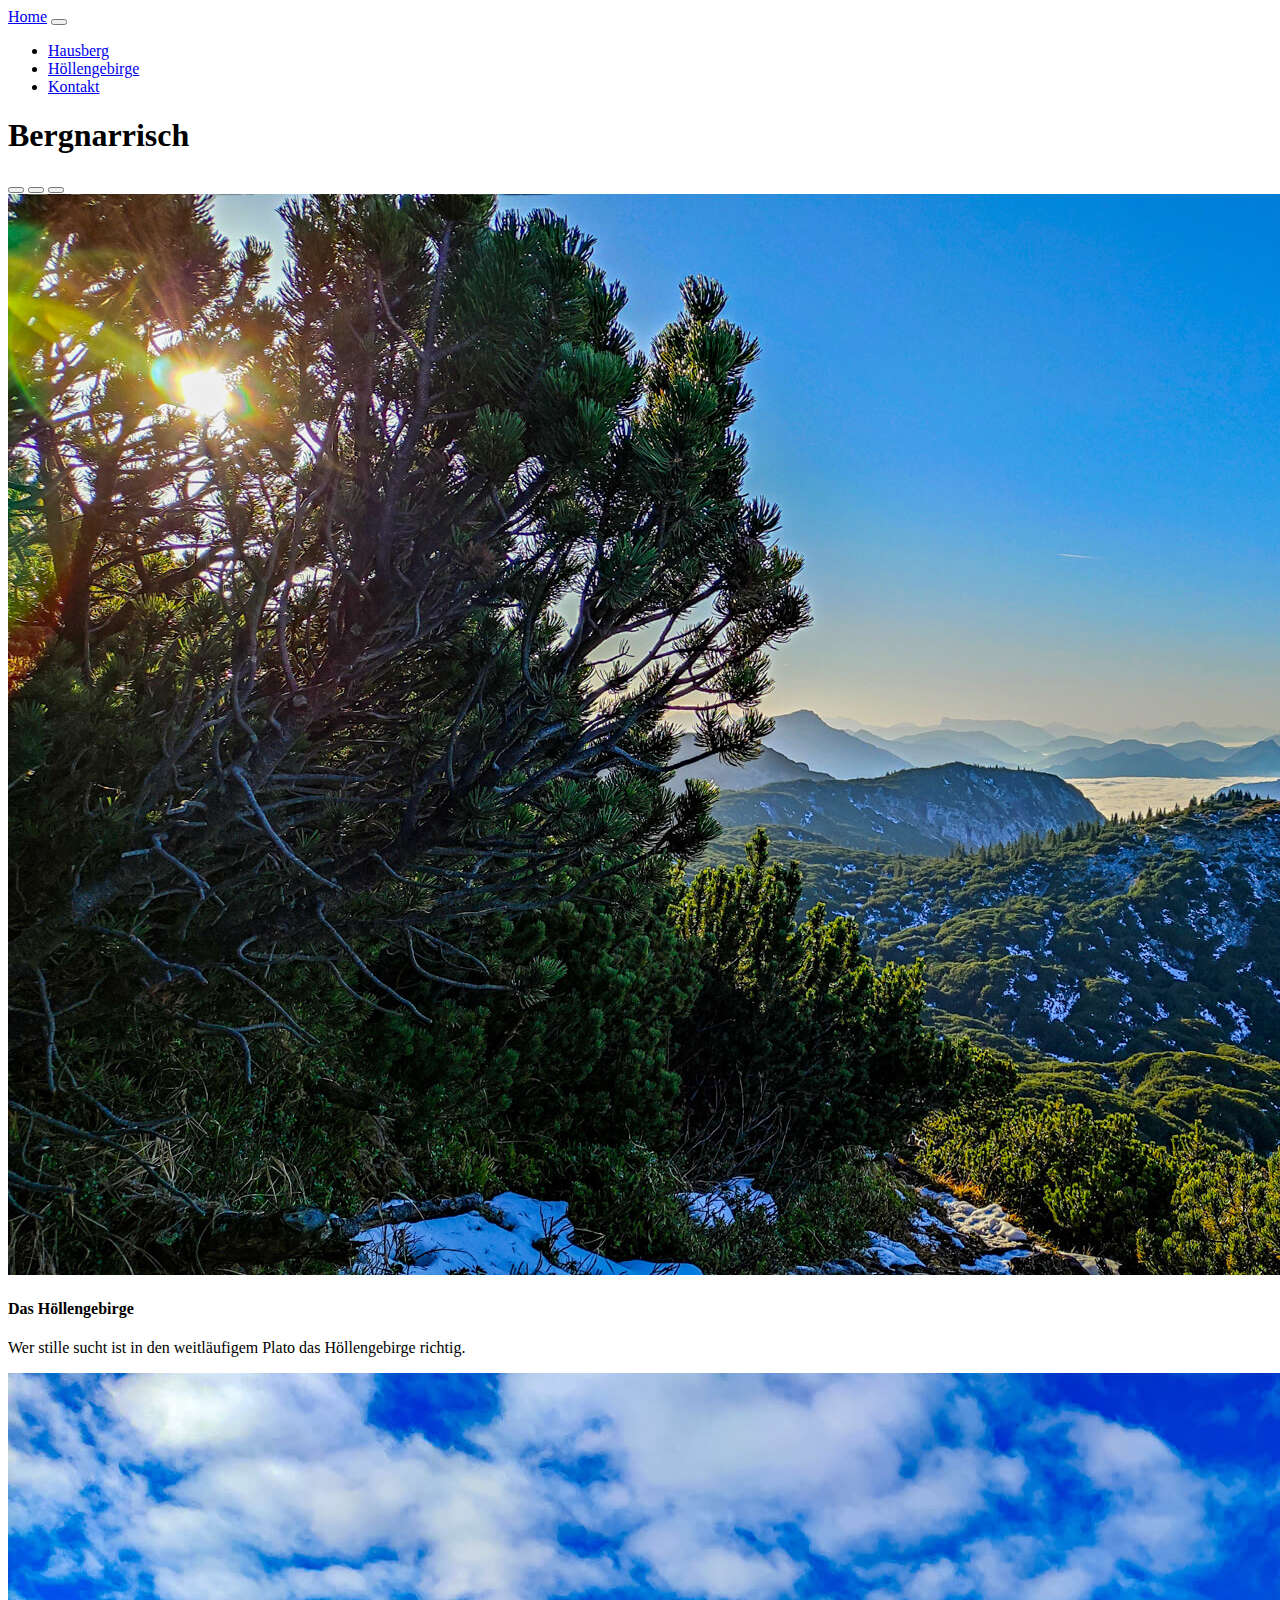
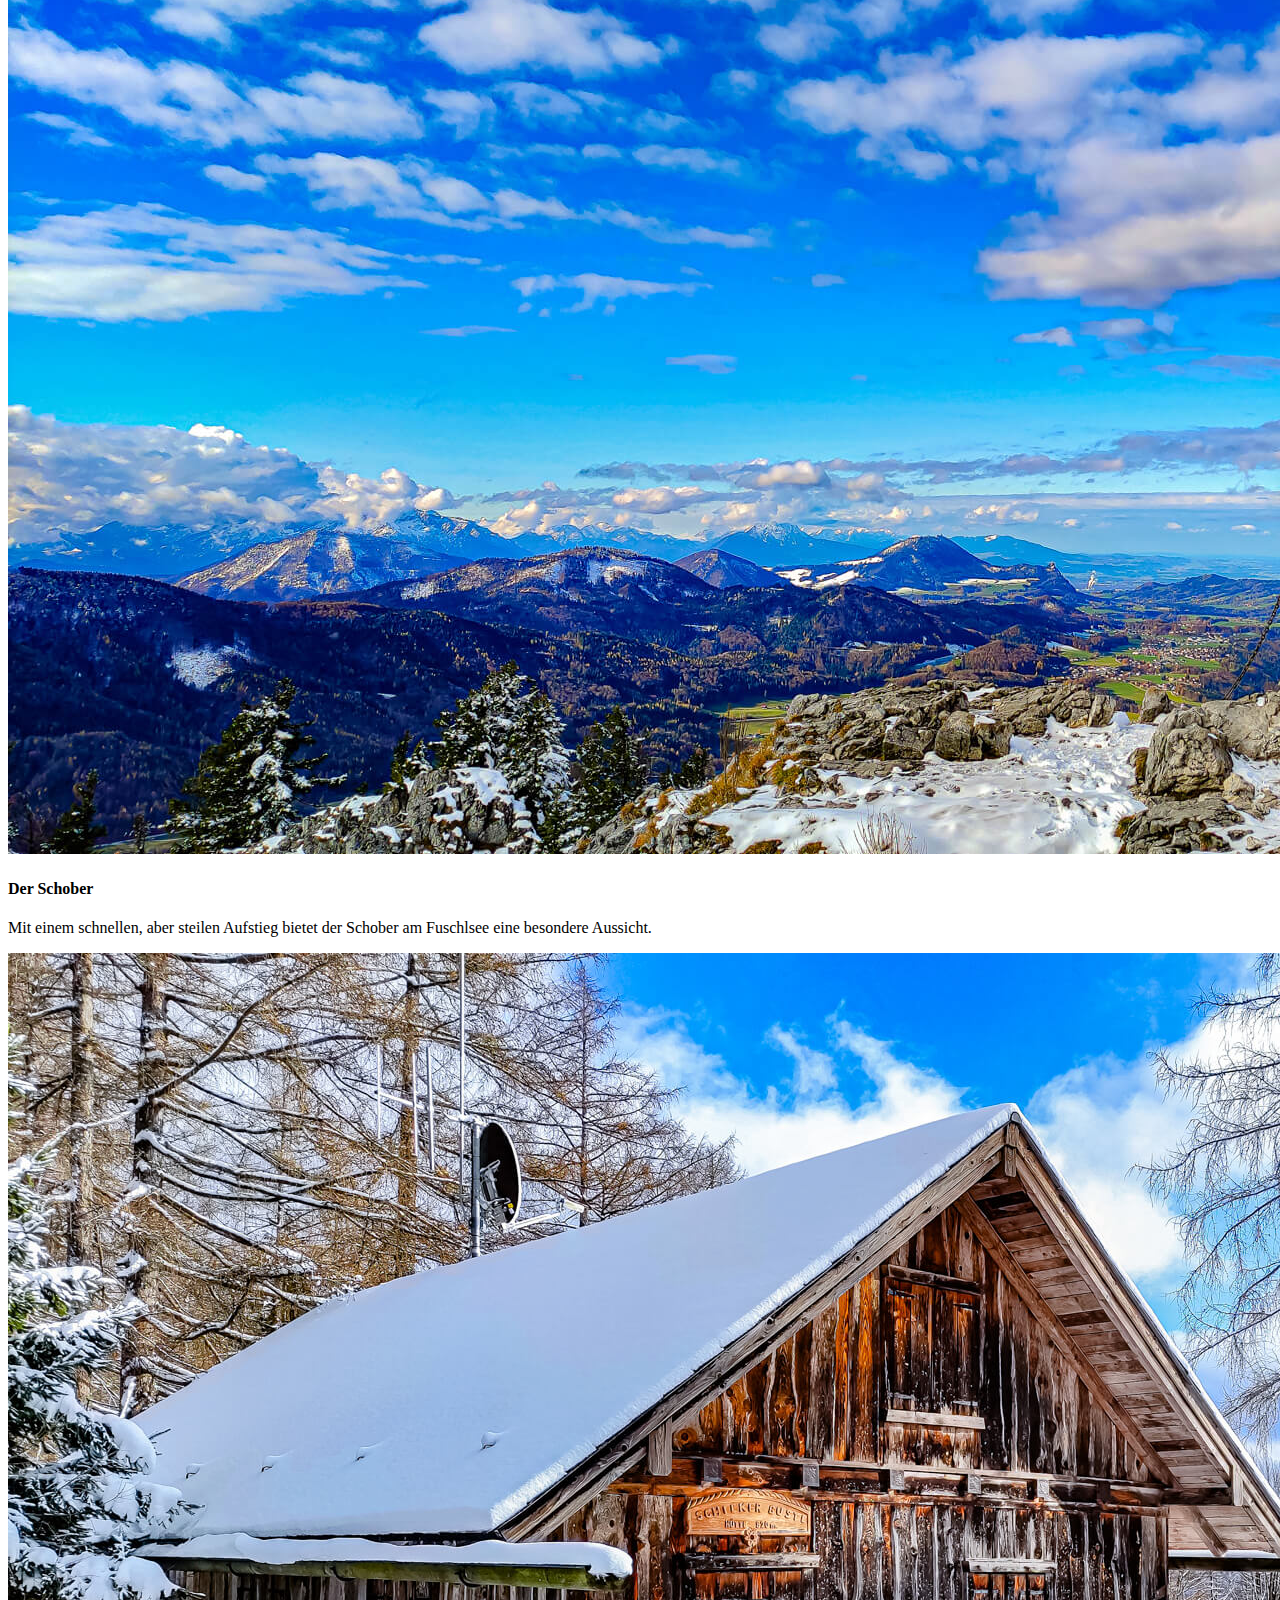
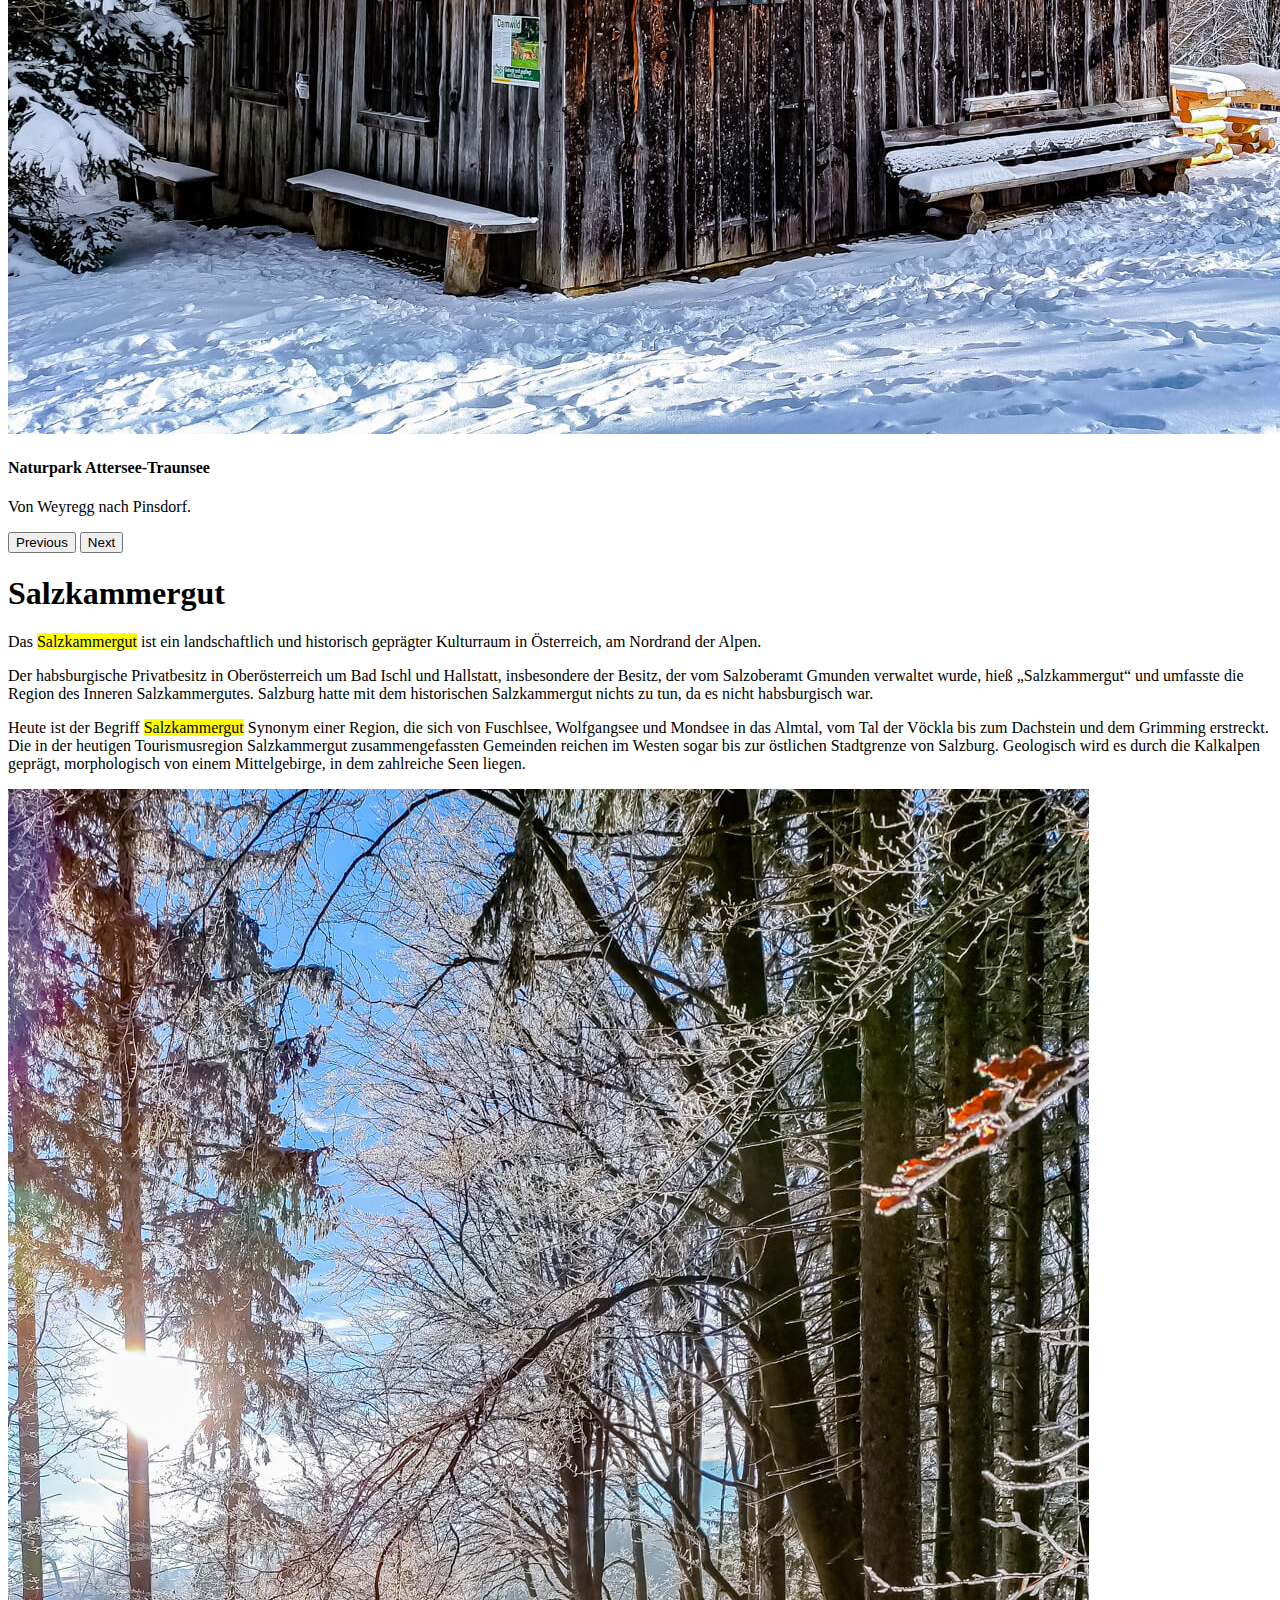
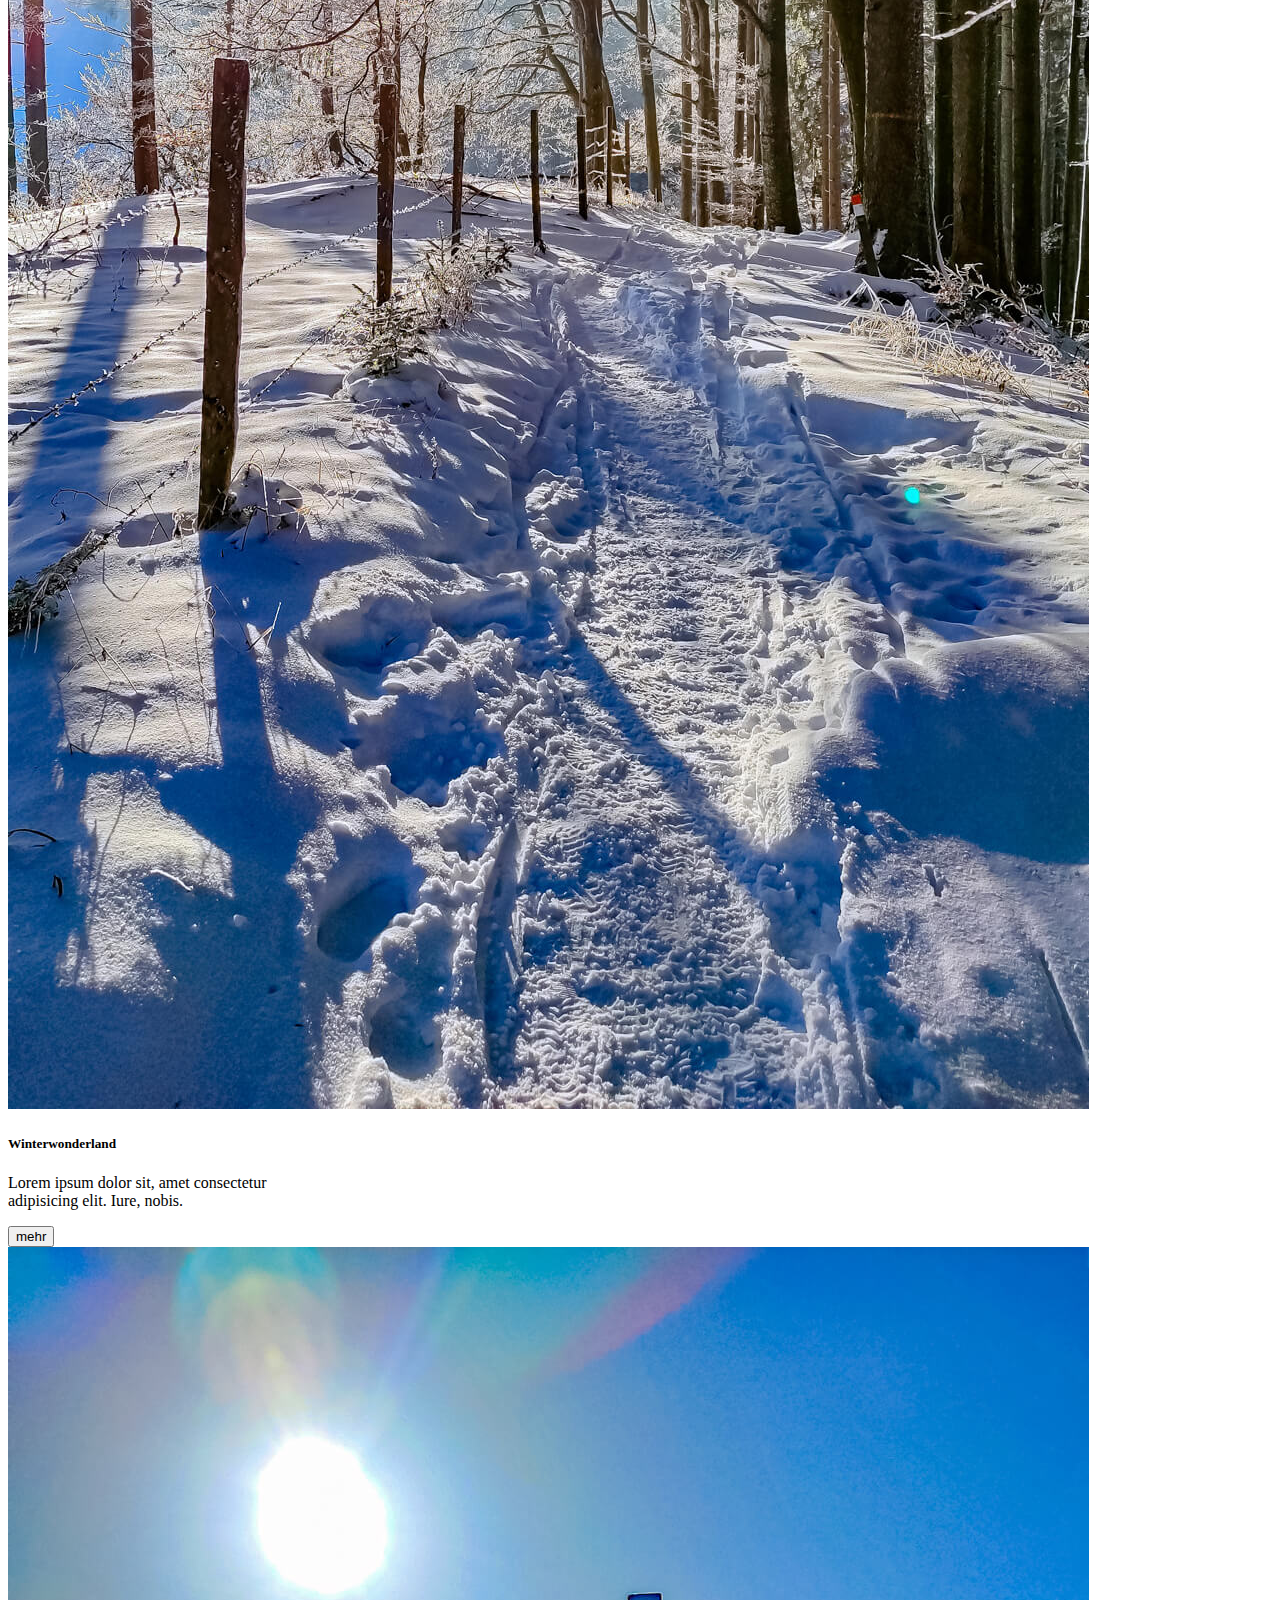
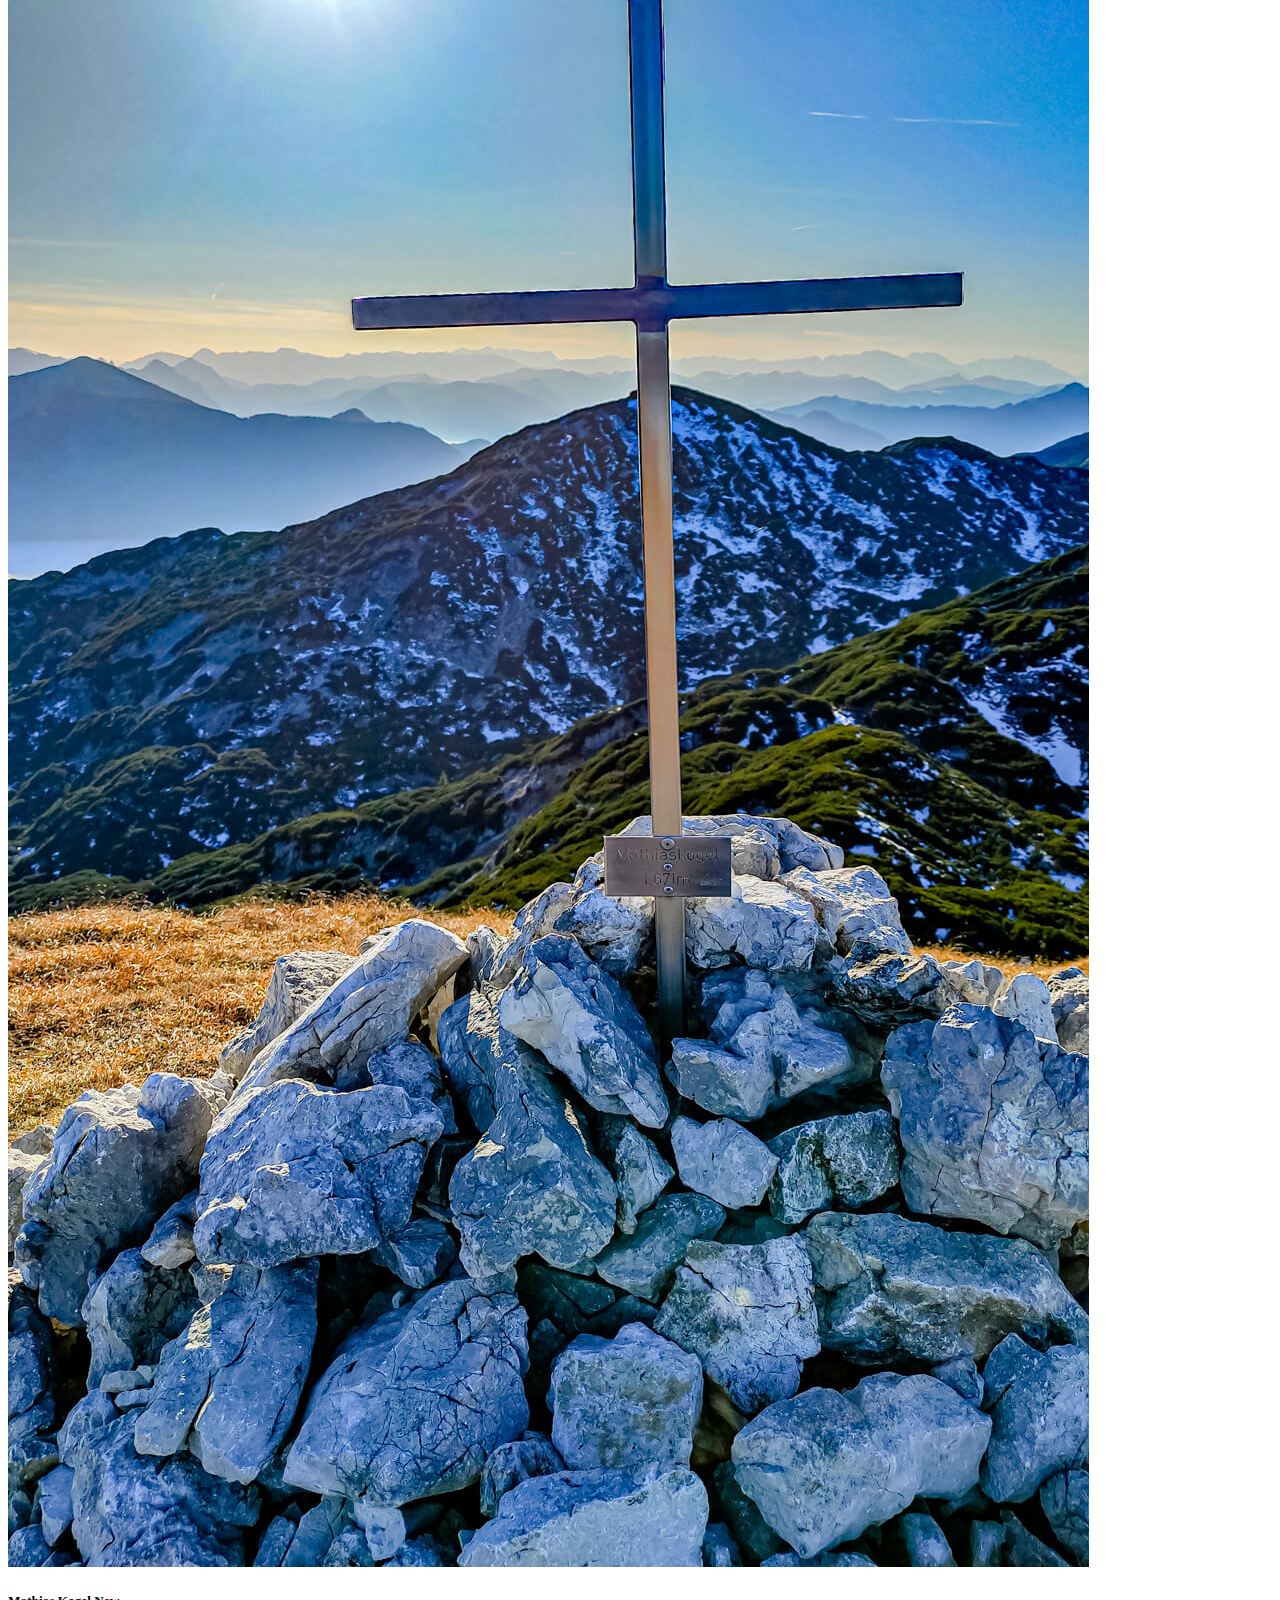
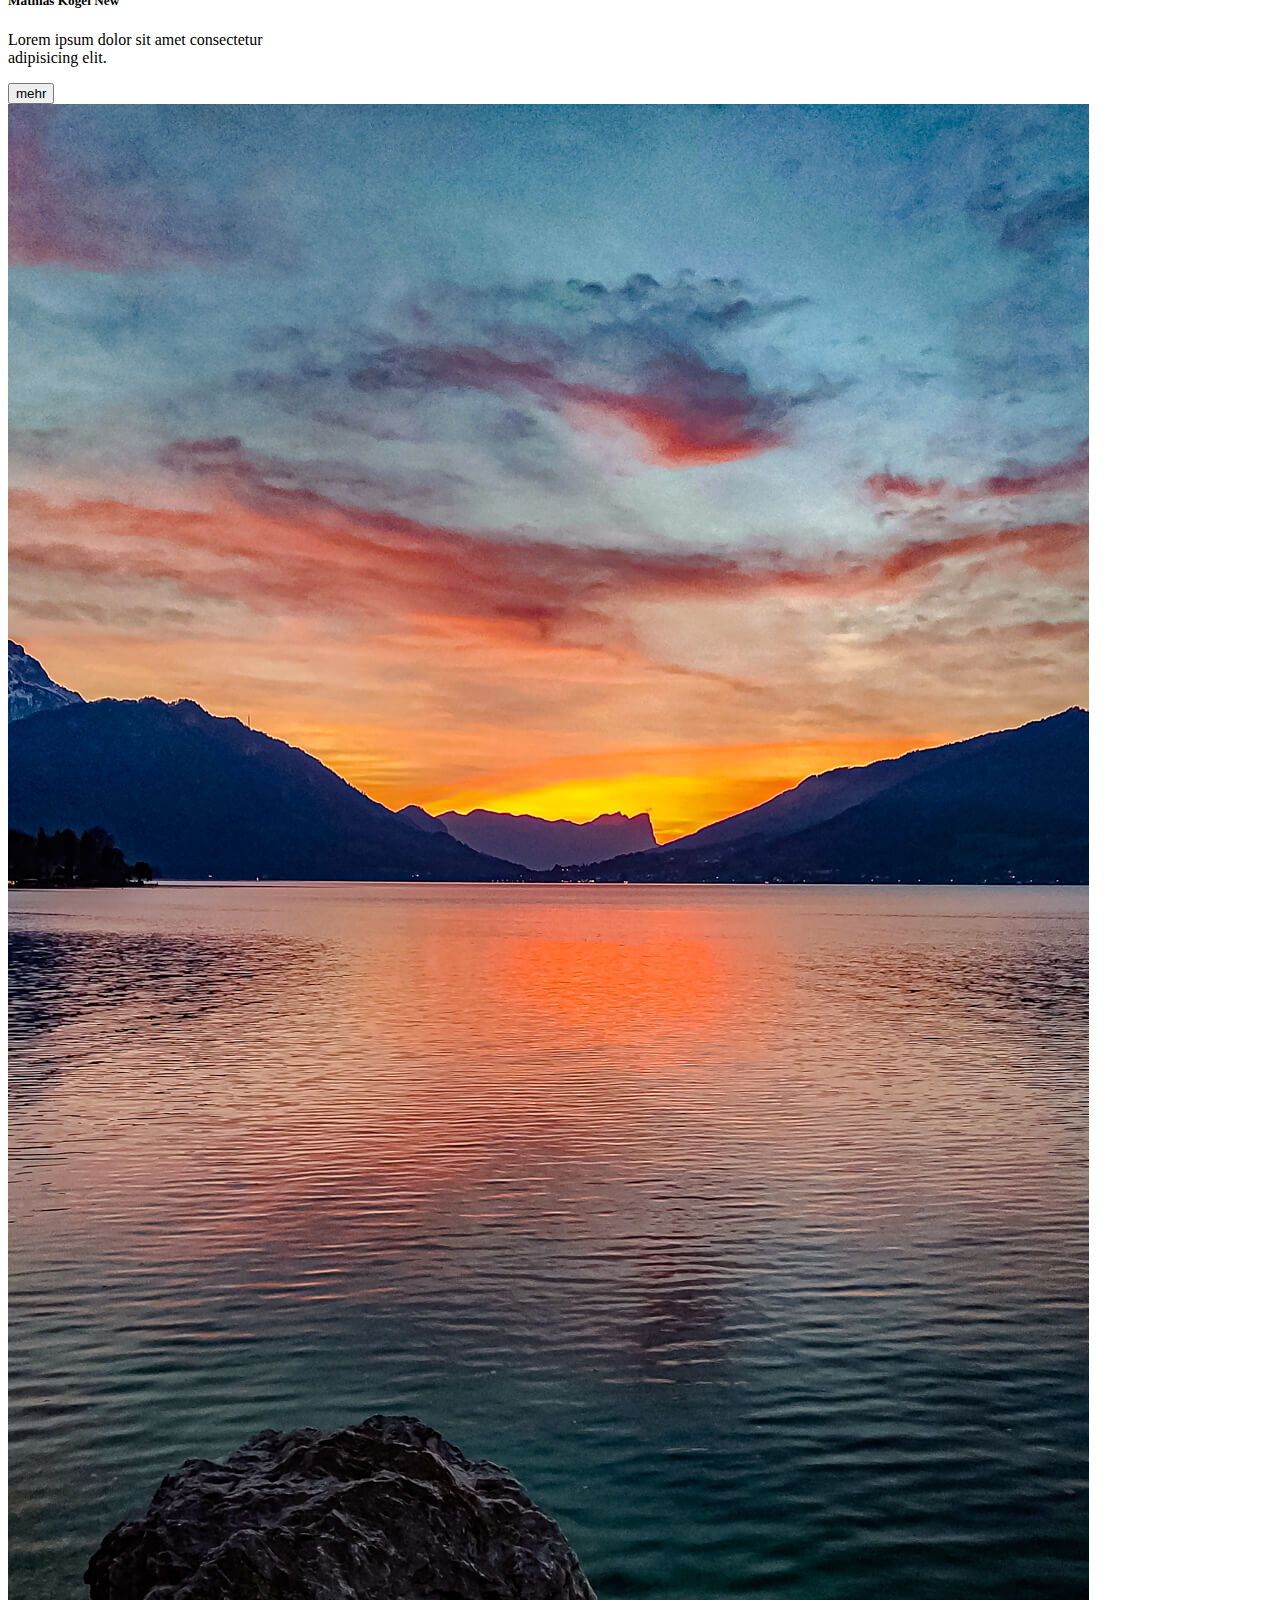
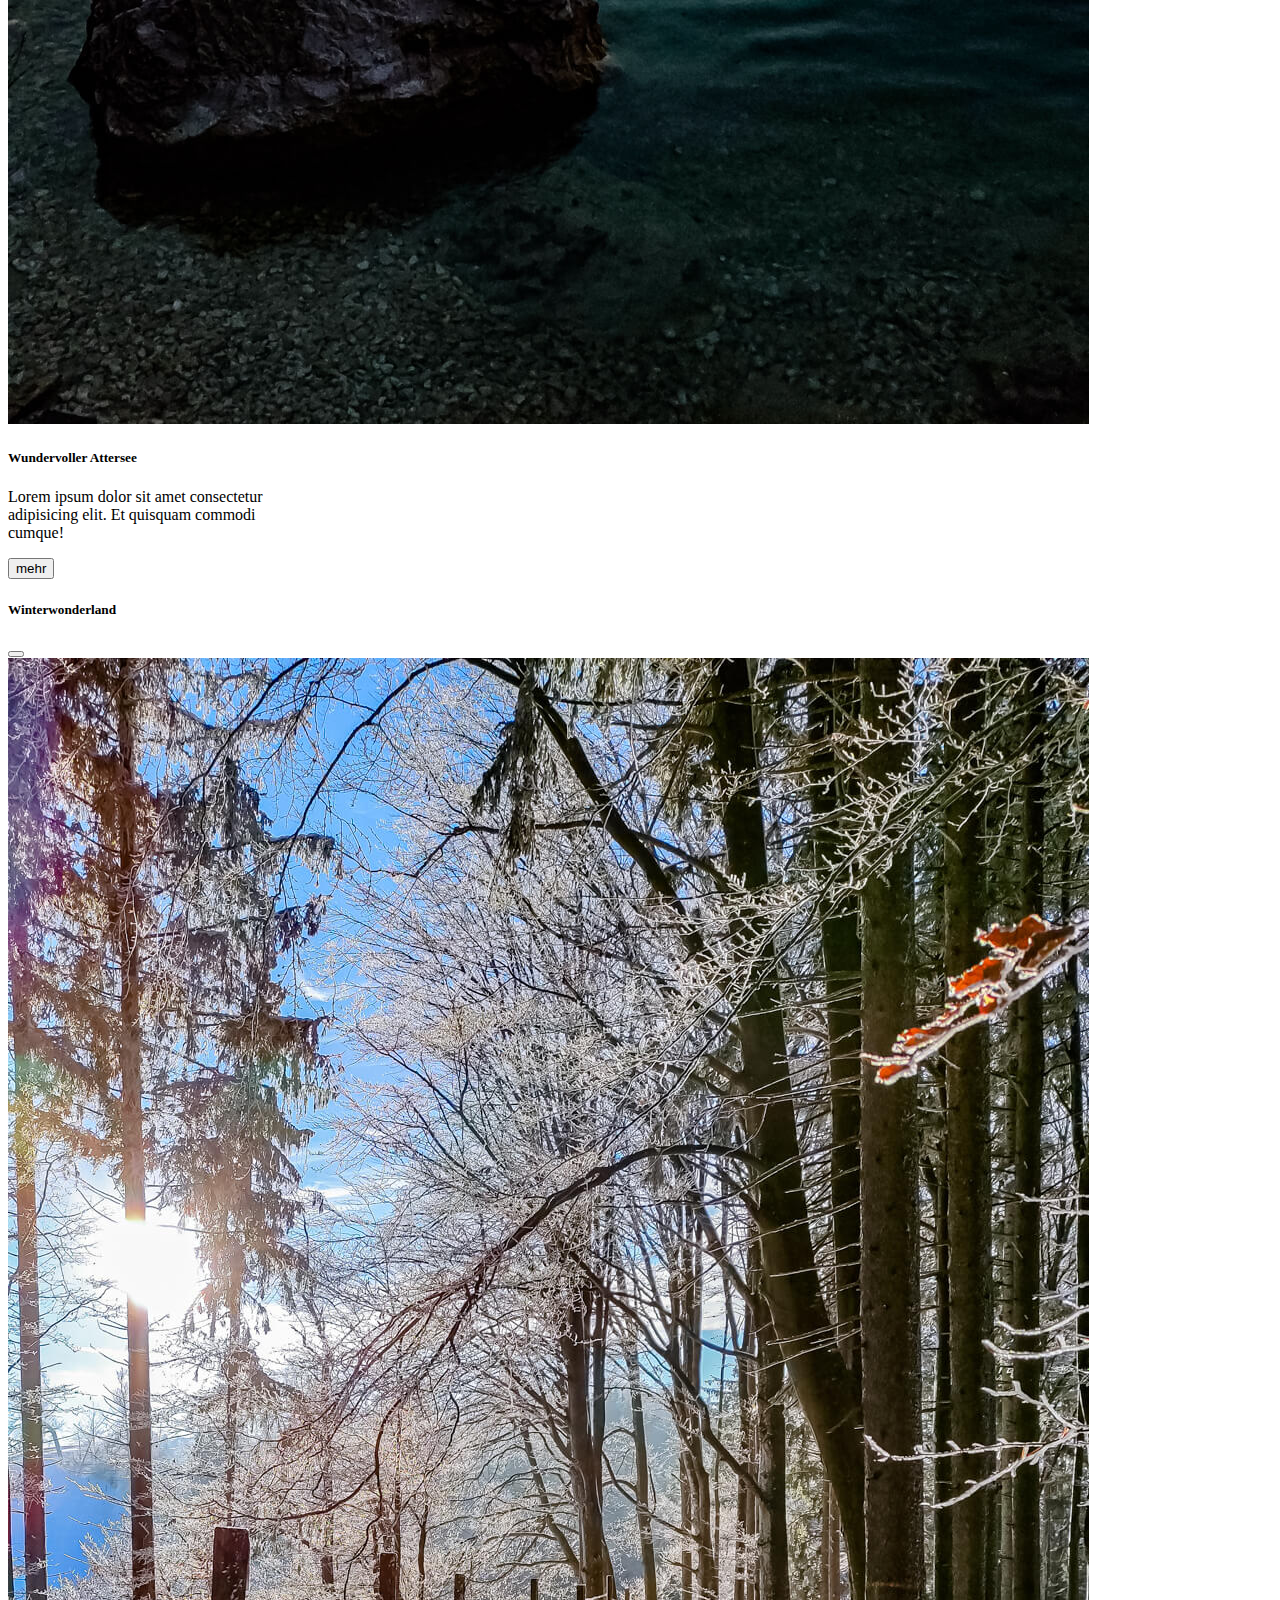
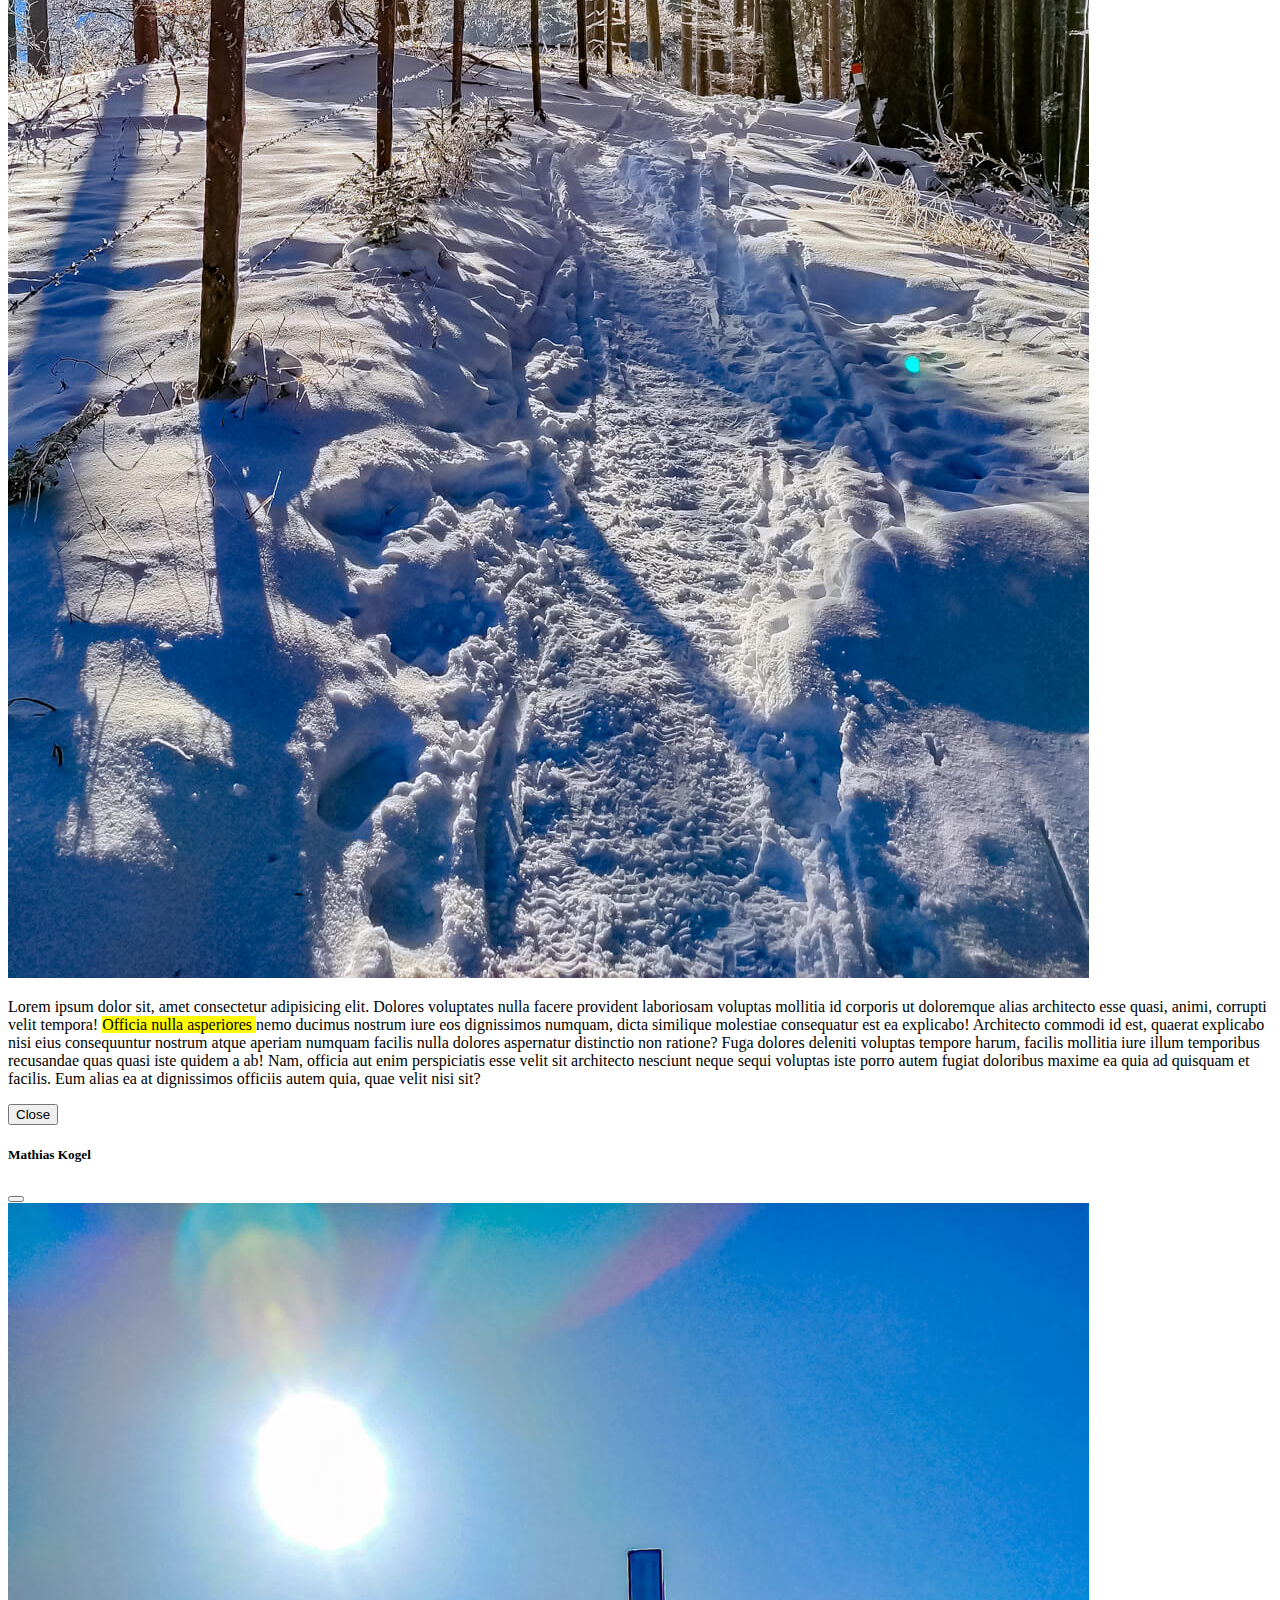
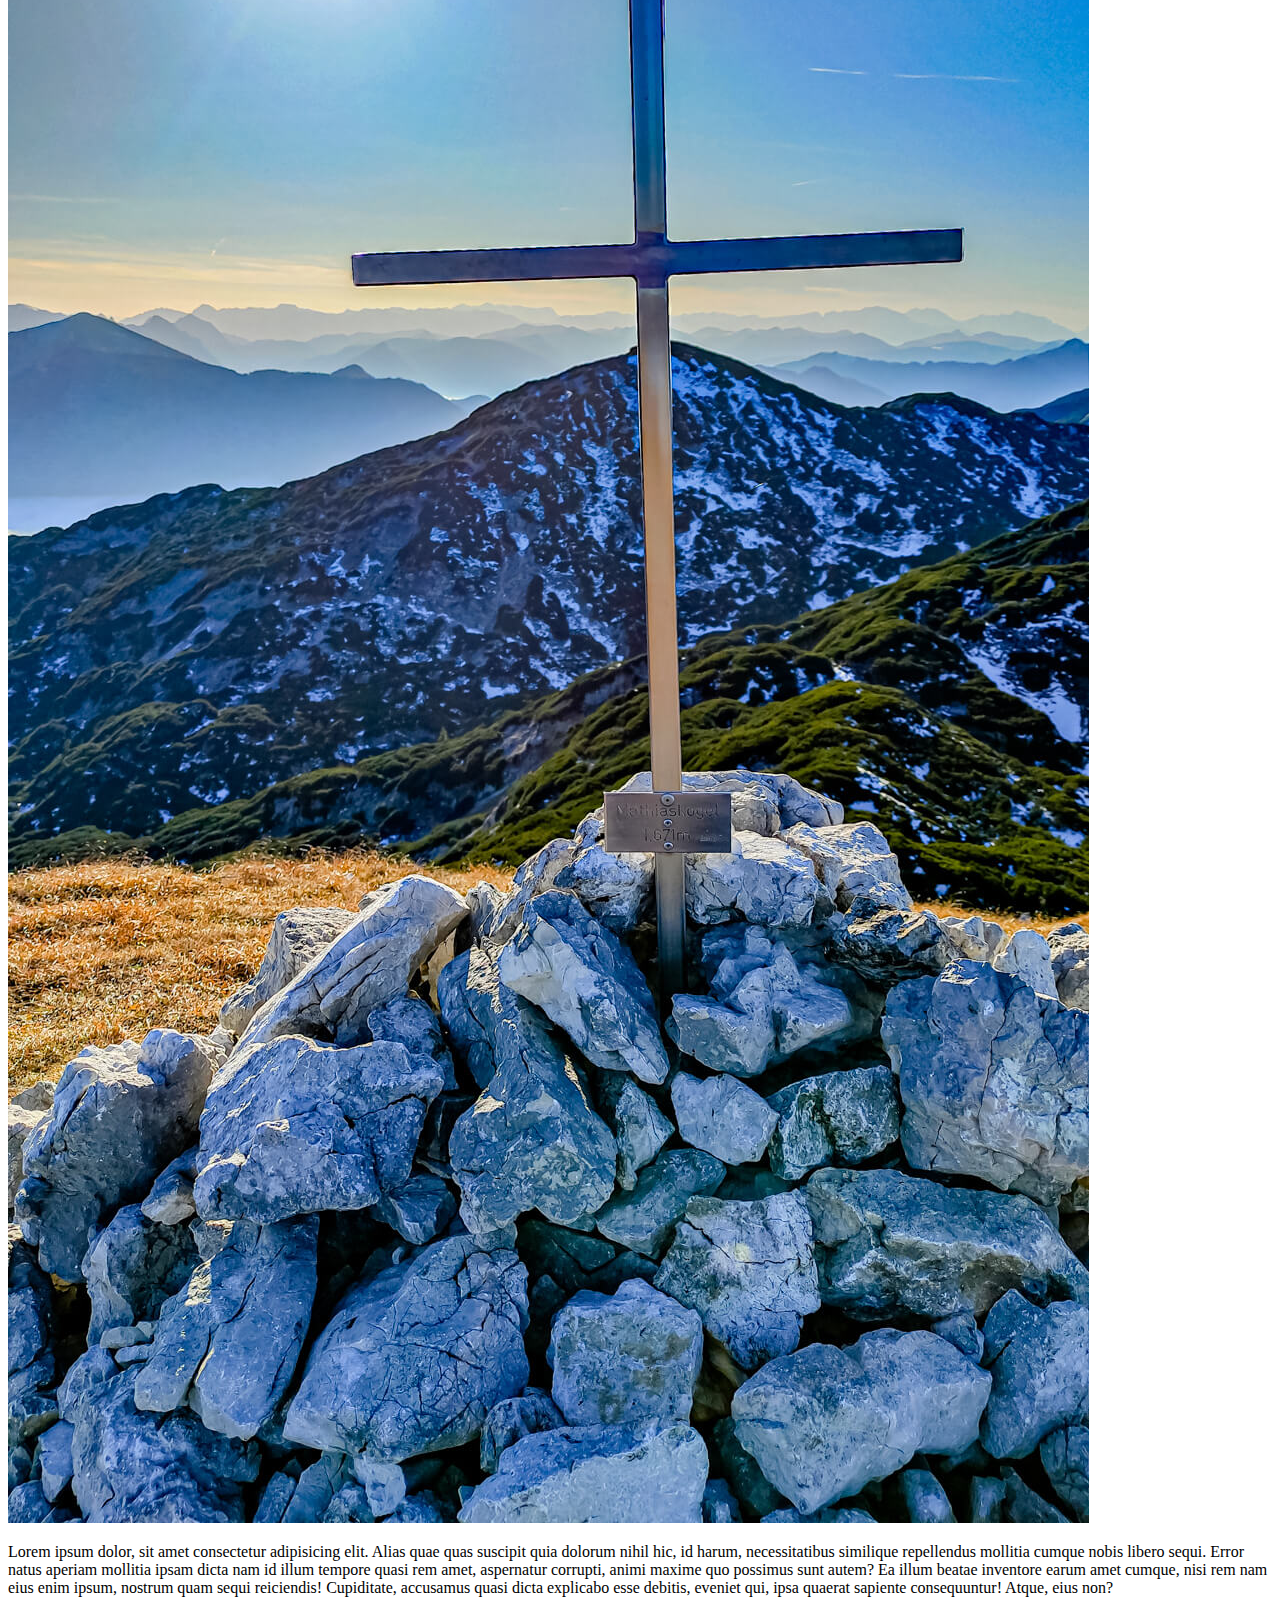
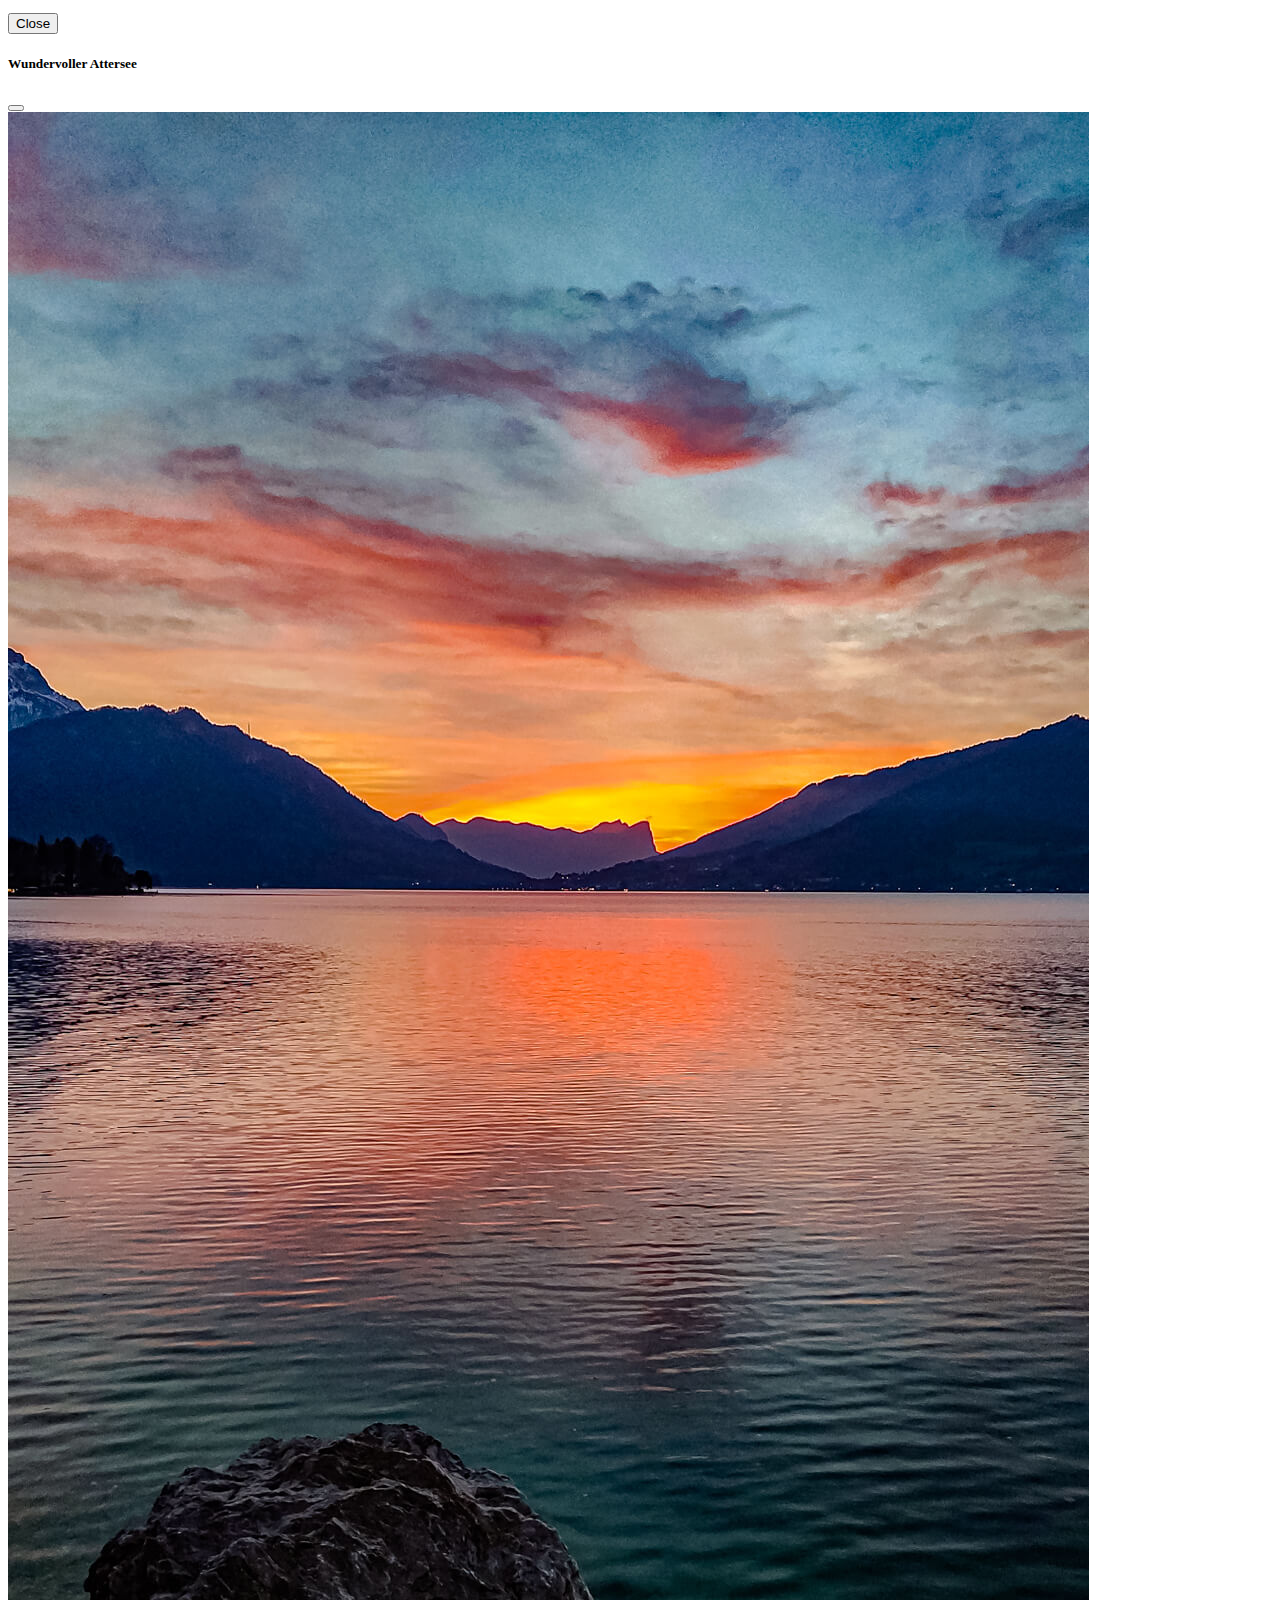
<file: index.html>
<!DOCTYPE html>
<html lang="en">

<head>
    <meta charset="UTF-8">
    <title>Bergnarrisch</title>
    <link href="https://cdn.jsdelivr.net/npm/bootstrap@5.1.3/dist/css/bootstrap.min.css" rel="stylesheet"
        integrity="sha384-1BmE4kWBq78iYhFldvKuhfTAU6auU8tT94WrHftjDbrCEXSU1oBoqyl2QvZ6jIW3" crossorigin="anonymous">
    <!-- Custom styles for this template -->
    <link href="footers.css" rel="stylesheet">
    <!-- Custom styles for this template -->
    <link href="blog.css" rel="stylesheet">
</head>

<body id="oben">
    <svg xmlns="http://www.w3.org/2000/svg" style="display: none;">
        <symbol id="bootstrap" viewBox="0 0 118 94">
            <title>Bootstrap</title>
            <path fill-rule="evenodd" clip-rule="evenodd"
                d="M24.509 0c-6.733 0-11.715 5.893-11.492 12.284.214 6.14-.064 14.092-2.066 20.577C8.943 39.365 5.547 43.485 0 44.014v5.972c5.547.529 8.943 4.649 10.951 11.153 2.002 6.485 2.28 14.437 2.066 20.577C12.794 88.106 17.776 94 24.51 94H93.5c6.733 0 11.714-5.893 11.491-12.284-.214-6.14.064-14.092 2.066-20.577 2.009-6.504 5.396-10.624 10.943-11.153v-5.972c-5.547-.529-8.934-4.649-10.943-11.153-2.002-6.484-2.28-14.437-2.066-20.577C105.214 5.894 100.233 0 93.5 0H24.508zM80 57.863C80 66.663 73.436 72 62.543 72H44a2 2 0 01-2-2V24a2 2 0 012-2h18.437c9.083 0 15.044 4.92 15.044 12.474 0 5.302-4.01 10.049-9.119 10.88v.277C75.317 46.394 80 51.21 80 57.863zM60.521 28.34H49.948v14.934h8.905c6.884 0 10.68-2.772 10.68-7.727 0-4.643-3.264-7.207-9.012-7.207zM49.948 49.2v16.458H60.91c7.167 0 10.964-2.876 10.964-8.281 0-5.406-3.903-8.178-11.425-8.178H49.948z">
            </path>
        </symbol>
        <symbol id="facebook" viewBox="0 0 16 16">
            <path
                d="M16 8.049c0-4.446-3.582-8.05-8-8.05C3.58 0-.002 3.603-.002 8.05c0 4.017 2.926 7.347 6.75 7.951v-5.625h-2.03V8.05H6.75V6.275c0-2.017 1.195-3.131 3.022-3.131.876 0 1.791.157 1.791.157v1.98h-1.009c-.993 0-1.303.621-1.303 1.258v1.51h2.218l-.354 2.326H9.25V16c3.824-.604 6.75-3.934 6.75-7.951z" />
        </symbol>
        <symbol id="instagram" viewBox="0 0 16 16">
            <path
                d="M8 0C5.829 0 5.556.01 4.703.048 3.85.088 3.269.222 2.76.42a3.917 3.917 0 0 0-1.417.923A3.927 3.927 0 0 0 .42 2.76C.222 3.268.087 3.85.048 4.7.01 5.555 0 5.827 0 8.001c0 2.172.01 2.444.048 3.297.04.852.174 1.433.372 1.942.205.526.478.972.923 1.417.444.445.89.719 1.416.923.51.198 1.09.333 1.942.372C5.555 15.99 5.827 16 8 16s2.444-.01 3.298-.048c.851-.04 1.434-.174 1.943-.372a3.916 3.916 0 0 0 1.416-.923c.445-.445.718-.891.923-1.417.197-.509.332-1.09.372-1.942C15.99 10.445 16 10.173 16 8s-.01-2.445-.048-3.299c-.04-.851-.175-1.433-.372-1.941a3.926 3.926 0 0 0-.923-1.417A3.911 3.911 0 0 0 13.24.42c-.51-.198-1.092-.333-1.943-.372C10.443.01 10.172 0 7.998 0h.003zm-.717 1.442h.718c2.136 0 2.389.007 3.232.046.78.035 1.204.166 1.486.275.373.145.64.319.92.599.28.28.453.546.598.92.11.281.24.705.275 1.485.039.843.047 1.096.047 3.231s-.008 2.389-.047 3.232c-.035.78-.166 1.203-.275 1.485a2.47 2.47 0 0 1-.599.919c-.28.28-.546.453-.92.598-.28.11-.704.24-1.485.276-.843.038-1.096.047-3.232.047s-2.39-.009-3.233-.047c-.78-.036-1.203-.166-1.485-.276a2.478 2.478 0 0 1-.92-.598 2.48 2.48 0 0 1-.6-.92c-.109-.281-.24-.705-.275-1.485-.038-.843-.046-1.096-.046-3.233 0-2.136.008-2.388.046-3.231.036-.78.166-1.204.276-1.486.145-.373.319-.64.599-.92.28-.28.546-.453.92-.598.282-.11.705-.24 1.485-.276.738-.034 1.024-.044 2.515-.045v.002zm4.988 1.328a.96.96 0 1 0 0 1.92.96.96 0 0 0 0-1.92zm-4.27 1.122a4.109 4.109 0 1 0 0 8.217 4.109 4.109 0 0 0 0-8.217zm0 1.441a2.667 2.667 0 1 1 0 5.334 2.667 2.667 0 0 1 0-5.334z" />
        </symbol>
        <symbol id="twitter" viewBox="0 0 16 16">
            <path
                d="M5.026 15c6.038 0 9.341-5.003 9.341-9.334 0-.14 0-.282-.006-.422A6.685 6.685 0 0 0 16 3.542a6.658 6.658 0 0 1-1.889.518 3.301 3.301 0 0 0 1.447-1.817 6.533 6.533 0 0 1-2.087.793A3.286 3.286 0 0 0 7.875 6.03a9.325 9.325 0 0 1-6.767-3.429 3.289 3.289 0 0 0 1.018 4.382A3.323 3.323 0 0 1 .64 6.575v.045a3.288 3.288 0 0 0 2.632 3.218 3.203 3.203 0 0 1-.865.115 3.23 3.23 0 0 1-.614-.057 3.283 3.283 0 0 0 3.067 2.277A6.588 6.588 0 0 1 .78 13.58a6.32 6.32 0 0 1-.78-.045A9.344 9.344 0 0 0 5.026 15z" />
        </symbol>
        <symbol id="up" viewBox="0 0 16 16">
            <path
                d="M15 2a1 1 0 0 0-1-1H2a1 1 0 0 0-1 1v12a1 1 0 0 0 1 1h12a1 1 0 0 0 1-1V2zM0 2a2 2 0 0 1 2-2h12a2 2 0 0 1 2 2v12a2 2 0 0 1-2 2H2a2 2 0 0 1-2-2V2zm8.5 9.5a.5.5 0 0 1-1 0V5.707L5.354 7.854a.5.5 0 1 1-.708-.708l3-3a.5.5 0 0 1 .708 0l3 3a.5.5 0 0 1-.708.708L8.5 5.707V11.5z" />
        </symbol>
    </svg>

    <!--navbar-->
    <nav class="navbar navbar-dark bg-dark navbar-expand-lg mb-4 sticky-top">
        <div class="container-fluid">
            <a class="navbar-brand text-warning" href="index.html">Home</a>
            <button class="navbar-toggler" type="button" data-bs-toggle="collapse" data-bs-target="#navbarNavDropdown"
                aria-controls="navbarNavDropdown" aria-expanded="false" aria-label="Toggle navigation">
                <span class="navbar-toggler-icon"></span>
            </button>
            <div class="collapse navbar-collapse" id="navbarNavDropdown">
                <ul class="navbar-nav">
                    <li class="nav-item">
                        <a class="nav-link active text-primary" aria-current="page" href="hausberg.html">Hausberg</a>
                    </li>
                    <li class="nav-item">
                        <a class="nav-link" href="lieblingberge.html">Höllengebirge</a>
                    </li>
                    <li class="nav-item">
                        <a class="nav-link" href="kontakt.html">Kontakt</a>
                    </li>
                    <!-- <li class="nav-item dropdown">
                        <a class="nav-link dropdown-toggle" href="#" id="navbarDropdownMenuLink" role="button"
                            data-bs-toggle="dropdown" aria-expanded="false">
                            Dropdown link
                        </a>
                        <ul class="dropdown-menu" aria-labelledby="navbarDropdownMenuLink">
                            <li><a class="dropdown-item" href="#">Action</a></li>
                            <li><a class="dropdown-item" href="#">Another action</a></li>
                            <li><a class="dropdown-item" href="#">Something else here</a></li>
                        </ul>
                    </li> -->
                </ul>
            </div>
        </div>
    </nav>

    <div class="container pb-4">
        <h1 class="display-1 text-center fw-bold text-primary text-decoration-underline">Bergnarrisch</h1>
    </div>

    <!--carousel-->
    <div id="carouselExampleCaptions" class="carousel carousel-dark slide mb-3" data-bs-ride="carousel">
        <div class="carousel-indicators">
            <button type="button" data-bs-target="#carouselExampleCaptions" data-bs-slide-to="0" class="active"
                aria-current="true" aria-label="Slide 1"></button>
            <button type="button" data-bs-target="#carouselExampleCaptions" data-bs-slide-to="1"
                aria-label="Slide 2"></button>
            <button type="button" data-bs-target="#carouselExampleCaptions" data-bs-slide-to="2"
                aria-label="Slide 3"></button>
        </div>
        <div class="carousel-inner ">
            <div class="carousel-item active">
                <img src="bilder/1636747608719.jpg" class="d-block w-75 rounded mx-auto d-block" alt="...">
                <div class="carousel-caption d-none d-md-block bg-info p-2 text-white bg-opacity-25">
                    <h4>Das Höllengebirge</h4>
                    <p>Wer stille sucht ist in den weitläufigem Plato das Höllengebirge richtig.</p>
                </div>
            </div>
            <div class="carousel-item">
                <img src="bilder/1638627031167.jpg" class="d-block w-75 rounded mx-auto d-block" alt="...">
                <div class="carousel-caption d-none d-md-block bg-info p-2 text-white bg-opacity-25">
                    <h4>Der Schober</h4>
                    <p>Mit einem schnellen, aber steilen Aufstieg bietet der Schober am Fuschlsee eine besondere
                        Aussicht.</p>
                </div>
            </div>
            <div class="carousel-item">
                <img src="bilder/1639327799749.jpg" class="d-block w-75 rounded mx-auto d-block" alt="...">
                <div class="carousel-caption d-none d-md-block bg-info p-2 text-white bg-opacity-25">
                    <h4>Naturpark Attersee-Traunsee</h4>
                    <p>Von Weyregg nach Pinsdorf.</p>
                </div>
            </div>
        </div>
        <button class="carousel-control-prev" type="button" data-bs-target="#carouselExampleCaptions"
            data-bs-slide="prev">
            <span class="carousel-control-prev-icon" aria-hidden="true"></span>
            <span class="visually-hidden">Previous</span>
        </button>
        <button class="carousel-control-next" type="button" data-bs-target="#carouselExampleCaptions"
            data-bs-slide="next">
            <span class="carousel-control-next-icon" aria-hidden="true"></span>
            <span class="visually-hidden">Next</span>
        </button>
    </div>

    <!-- heroes -->
    <div class="px-4 py-5 my-5 text-center bg-secondary text-white bg-opacity-75">
        <h1 class="display-5 fw-bold">Salzkammergut</h1>
        <div class="col-lg-6 mx-auto">
            <p class="lead mb-4">Das <mark>Salzkammergut</mark> ist ein landschaftlich und historisch geprägter
                Kulturraum in Österreich, am Nordrand der Alpen.</p>
            <p class="lead mb-4">Der habsburgische Privatbesitz in Oberösterreich um Bad Ischl und Hallstatt,
                insbesondere der Besitz, der vom
                Salzoberamt Gmunden verwaltet wurde, hieß „Salzkammergut“ und umfasste die Region des Inneren
                Salzkammergutes. Salzburg
                hatte mit dem historischen Salzkammergut nichts zu tun, da es nicht habsburgisch war.</p>
            <p class="lead mb-4">Heute ist der Begriff <mark>Salzkammergut</mark> Synonym einer Region, die sich von Fuschlsee,
                Wolfgangsee und Mondsee in das Almtal,
                vom Tal der Vöckla bis zum Dachstein und dem Grimming erstreckt. Die in der heutigen Tourismusregion
                Salzkammergut
                zusammengefassten Gemeinden reichen im Westen sogar bis zur östlichen Stadtgrenze von Salzburg.
                Geologisch wird es durch
                die Kalkalpen geprägt, morphologisch von einem Mittelgebirge, in dem zahlreiche Seen liegen.</p>
        </div>
    </div>

    <!--detailinformationen-->
    <div class="container d-flex justify-content-center">
        <div class="card alert alert-info" style="width: 18rem;">
            <img src="bilder/1639327799657.jpg" class="card-img-top rounded" alt="...">
            <div class="card-body">
                <h5 class="card-title">Winterwonderland</h5>
                <p class="card-text">Lorem ipsum dolor sit, amet consectetur adipisicing elit. Iure, nobis.
                </p>
                <!-- Button trigger modal -->
                <button type="button" class="btn btn-outline-success" data-bs-toggle="modal"
                    data-bs-target="#winterwonderland">
                    mehr
                </button>
            </div>
        </div>
        <div class="card alert alert-primary" style="width: 18rem;">
            <img src="bilder/1636747608819.jpg" class="card-img-top rounded" alt="...">
            <div class="card-body">
                <h5 class="card-title">Mathias Kogel <span class="badge bg-secondary">New</span></h2>
                </h5>
                <p class="card-text">Lorem ipsum dolor sit amet consectetur adipisicing elit.</p>
                <button type="button" class="btn btn-outline-success" data-bs-toggle="modal"
                    data-bs-target="#mathiaskogel">
                    mehr
                </button>
            </div>
        </div>
        <div class="card alert alert-secondary" style="width: 18rem;">
            <img src="bilder/1638627030994.jpg" class="card-img-top rounded" alt="...">
            <div class="card-body">
                <h5 class="card-title">Wundervoller Attersee</h5>
                <p class="card-text">Lorem ipsum dolor sit amet consectetur adipisicing elit. Et quisquam commodi
                    cumque!
                </p>
                <button type="button" class="btn btn-outline-success" data-bs-toggle="modal"
                    data-bs-target="#wundervollerattersee">
                    mehr
                </button>
            </div>
        </div>
    </div>

    <!-- Modal -->
    <div class="modal fade" id="winterwonderland" tabindex="-1" aria-labelledby="exampleModalLabel" aria-hidden="true">
        <div class="modal-dialog">
            <div class="modal-content">
                <div class="modal-header">
                    <h5 class="modal-title" id="exampleModalLabel">Winterwonderland </h5>
                    <button type="button" class="btn-close" data-bs-dismiss="modal" aria-label="Close"></button>
                </div>
                <div class="modal-body">
                    <img src="bilder/1639327799657.jpg" class="card-img-top rounded mb-3" alt="...">
                    <p class="card-text">Lorem ipsum dolor sit, amet consectetur adipisicing elit. Dolores voluptates
                        nulla facere provident laboriosam voluptas mollitia id corporis ut doloremque alias architecto
                        esse quasi, animi, corrupti velit tempora! <mark> Officia nulla asperiores </mark> nemo ducimus
                        nostrum iure
                        eos dignissimos numquam, dicta similique molestiae consequatur est ea explicabo! Architecto
                        commodi id est, quaerat explicabo nisi eius consequuntur nostrum atque aperiam numquam facilis
                        nulla dolores aspernatur distinctio non ratione? Fuga dolores deleniti voluptas tempore harum,
                        facilis mollitia iure illum temporibus recusandae quas quasi iste quidem a ab! Nam, officia aut
                        enim perspiciatis esse velit sit architecto nesciunt neque sequi voluptas iste porro autem
                        fugiat doloribus maxime ea quia ad quisquam et facilis. Eum alias ea at dignissimos officiis
                        autem quia, quae velit nisi sit?
                    </p>

                </div>
                <div class="modal-footer">
                    <button type="button" class="btn btn-secondary" data-bs-dismiss="modal">Close</button>
                </div>
            </div>
        </div>
    </div>

    <div class="modal fade" id="mathiaskogel" tabindex="-1" aria-labelledby="exampleModalLabel" aria-hidden="true">
        <div class="modal-dialog">
            <div class="modal-content">
                <div class="modal-header">
                    <h5 class="modal-title" id="exampleModalLabel">Mathias Kogel</h5>
                    <button type="button" class="btn-close" data-bs-dismiss="modal" aria-label="Close"></button>
                </div>
                <div class="modal-body">
                    <img src="bilder/1636747608819.jpg" class="card-img-top rounded mb-3" alt="...">
                    <p class="card-text">Lorem ipsum dolor, sit amet consectetur adipisicing elit. Alias quae quas
                        suscipit quia dolorum nihil hic, id harum, necessitatibus similique repellendus mollitia cumque
                        nobis libero sequi. Error natus aperiam mollitia ipsam dicta nam id illum tempore quasi rem
                        amet, aspernatur corrupti, animi maxime quo possimus sunt autem? Ea illum beatae inventore earum
                        amet cumque, nisi rem nam eius enim ipsum, nostrum quam sequi reiciendis! Cupiditate, accusamus
                        quasi dicta explicabo esse debitis, eveniet qui, ipsa quaerat sapiente consequuntur! Atque, eius
                        non?
                    </p>

                </div>
                <div class="modal-footer">
                    <button type="button" class="btn btn-secondary" data-bs-dismiss="modal">Close</button>
                </div>
            </div>
        </div>
    </div>

    <div class="modal fade" id="wundervollerattersee" tabindex="-1" aria-labelledby="exampleModalLabel"
        aria-hidden="true">
        <div class="modal-dialog">
            <div class="modal-content">
                <div class="modal-header">
                    <h5 class="modal-title" id="exampleModalLabel">Wundervoller Attersee</h5>
                    <button type="button" class="btn-close" data-bs-dismiss="modal" aria-label="Close"></button>
                </div>
                <div class="modal-body">
                    <img src="bilder/1638627030994.jpg" class="card-img-top rounded mb-3" alt="...">
                    <p class="card-text">Lorem ipsum, dolor sit amet consectetur adipisicing elit. Tenetur unde neque
                        aperiam, dolorem distinctio quibusdam nihil perferendis sit voluptate illum dicta commodi, in
                        minus minima odit. Debitis asperiores, eligendi eos quaerat fugit facere ipsa? Voluptatum unde
                        dolorem alias totam, assumenda placeat. Deleniti labore est quae quam quos explicabo sapiente
                        error ut. Voluptatem vel, neque, quas quaerat expedita facilis libero dicta nemo, accusantium
                        sapiente sint alias magni similique at consequatur cum consectetur magnam possimus consequuntur
                        dolorum! Fuga distinctio officiis, dignissimos dolor amet vitae doloribus praesentium at.
                        Perspiciatis cum recusandae enim neque nobis facere repellat hic maiores!
                    </p>

                </div>
                <div class="modal-footer">
                    <button type="button" class="btn btn-secondary" data-bs-dismiss="modal">Close</button>
                </div>
            </div>
        </div>
    </div>

    <!-- footer -->
    <div class="container-fluid">
        <footer class="d-flex flex-wrap justify-content-between align-items-center py-3 my-4 border-top">
            <div class="col-md-4 d-flex align-items-center">
                <a href="/" class="mb-3 me-2 mb-md-0 text-muted text-decoration-none lh-1">
                    <svg class="bi" width="30" height="24">
                        <use xlink:href="#bootstrap" />
                    </svg>
                </a>
                <span class="text-muted">&copy; 2021 Company, Inc</span>
            </div>

            <ul class="nav col-md-4 justify-content-end list-unstyled d-flex">
                <li class="ms-3"><a class="text-muted" href="#oben"><svg class="bi" width="24" height="24">
                            <use xlink:href="#up" />
                        </svg></a></li>
                <li class="ms-3"><a class="text-muted" href="#"><svg class="bi" width="24" height="24">
                            <use xlink:href="#twitter" />
                        </svg></a></li>
                <li class="ms-3"><a class="text-muted" href="#"><svg class="bi" width="24" height="24">
                            <use xlink:href="#instagram" />
                        </svg></a></li>
                <li class="ms-3"><a class="text-muted" href="#"><svg class="bi" width="24" height="24">
                            <use xlink:href="#facebook" />
                        </svg></a></li>
            </ul>
        </footer>
    </div>

    <script src="https://cdn.jsdelivr.net/npm/bootstrap@5.1.3/dist/js/bootstrap.bundle.min.js"
        integrity="sha384-ka7Sk0Gln4gmtz2MlQnikT1wXgYsOg+OMhuP+IlRH9sENBO0LRn5q+8nbTov4+1p"
        crossorigin="anonymous"></script>
</body>

</html>
</file>
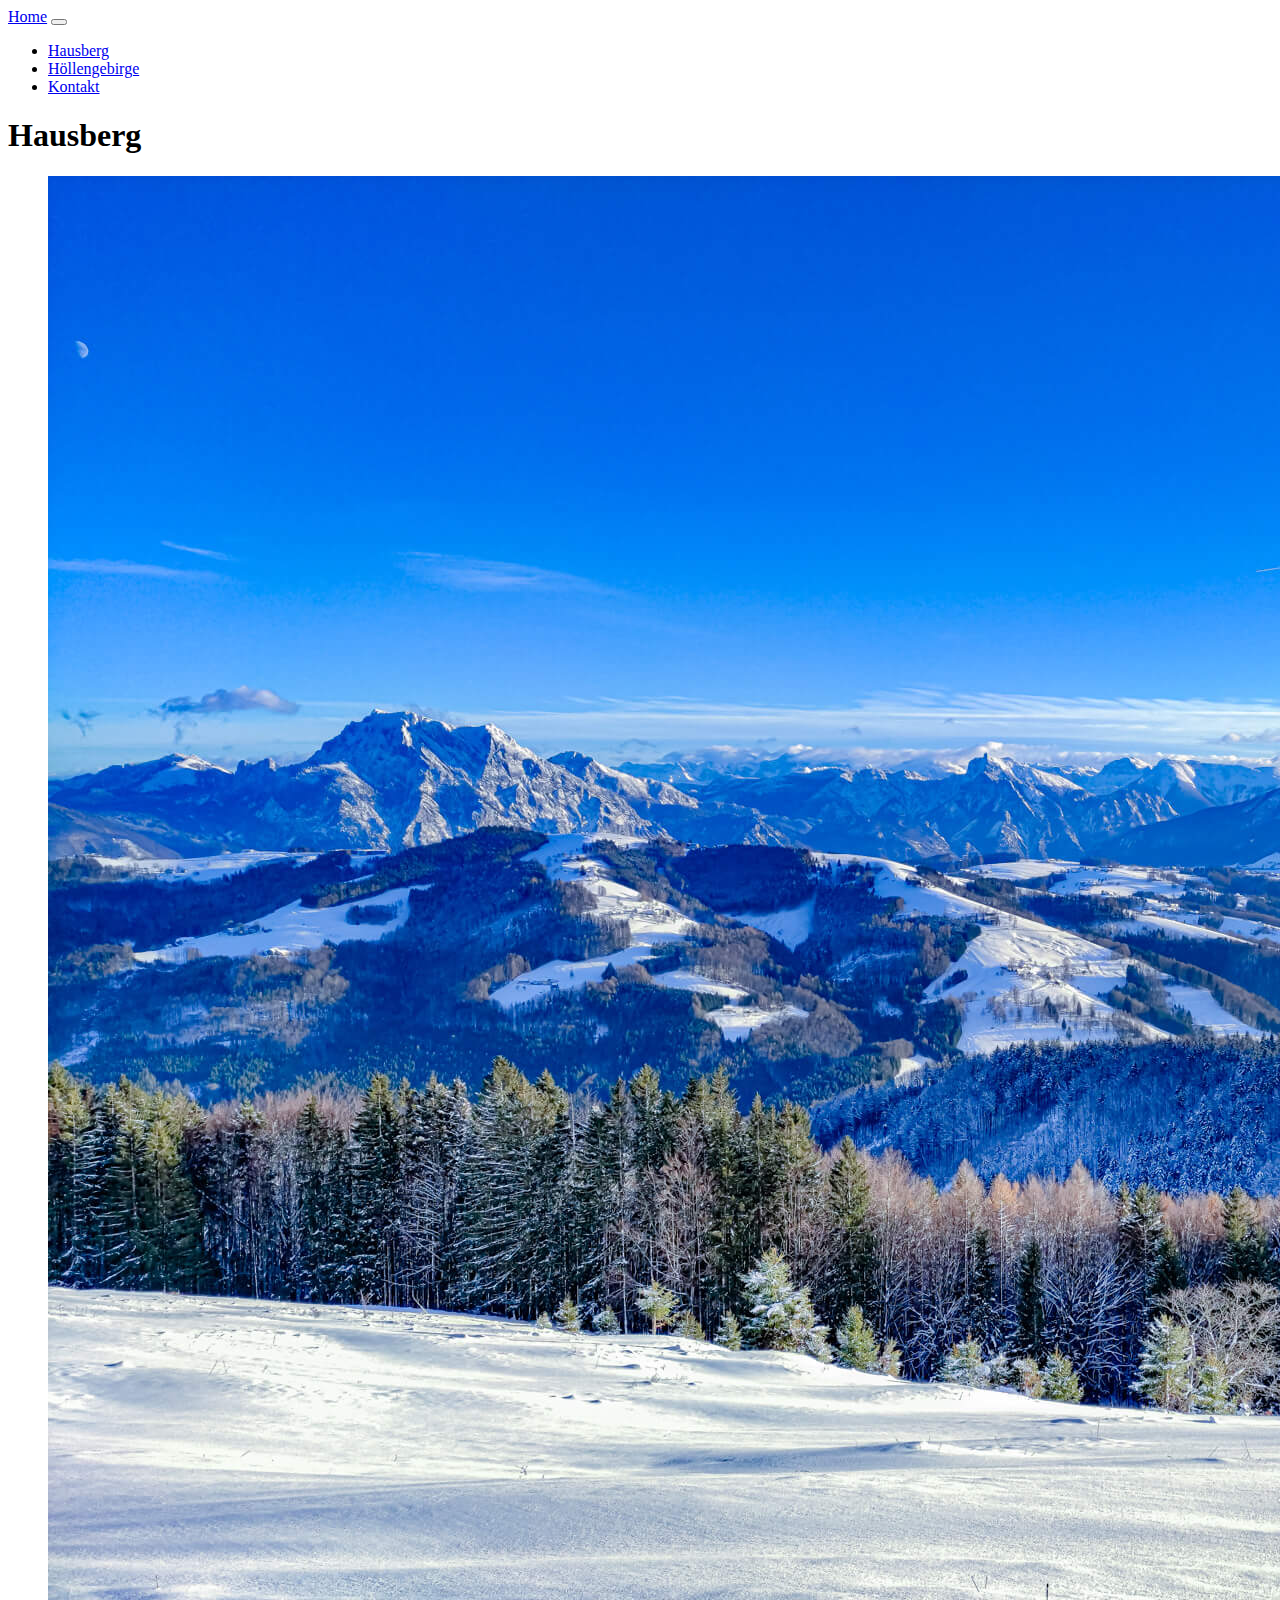
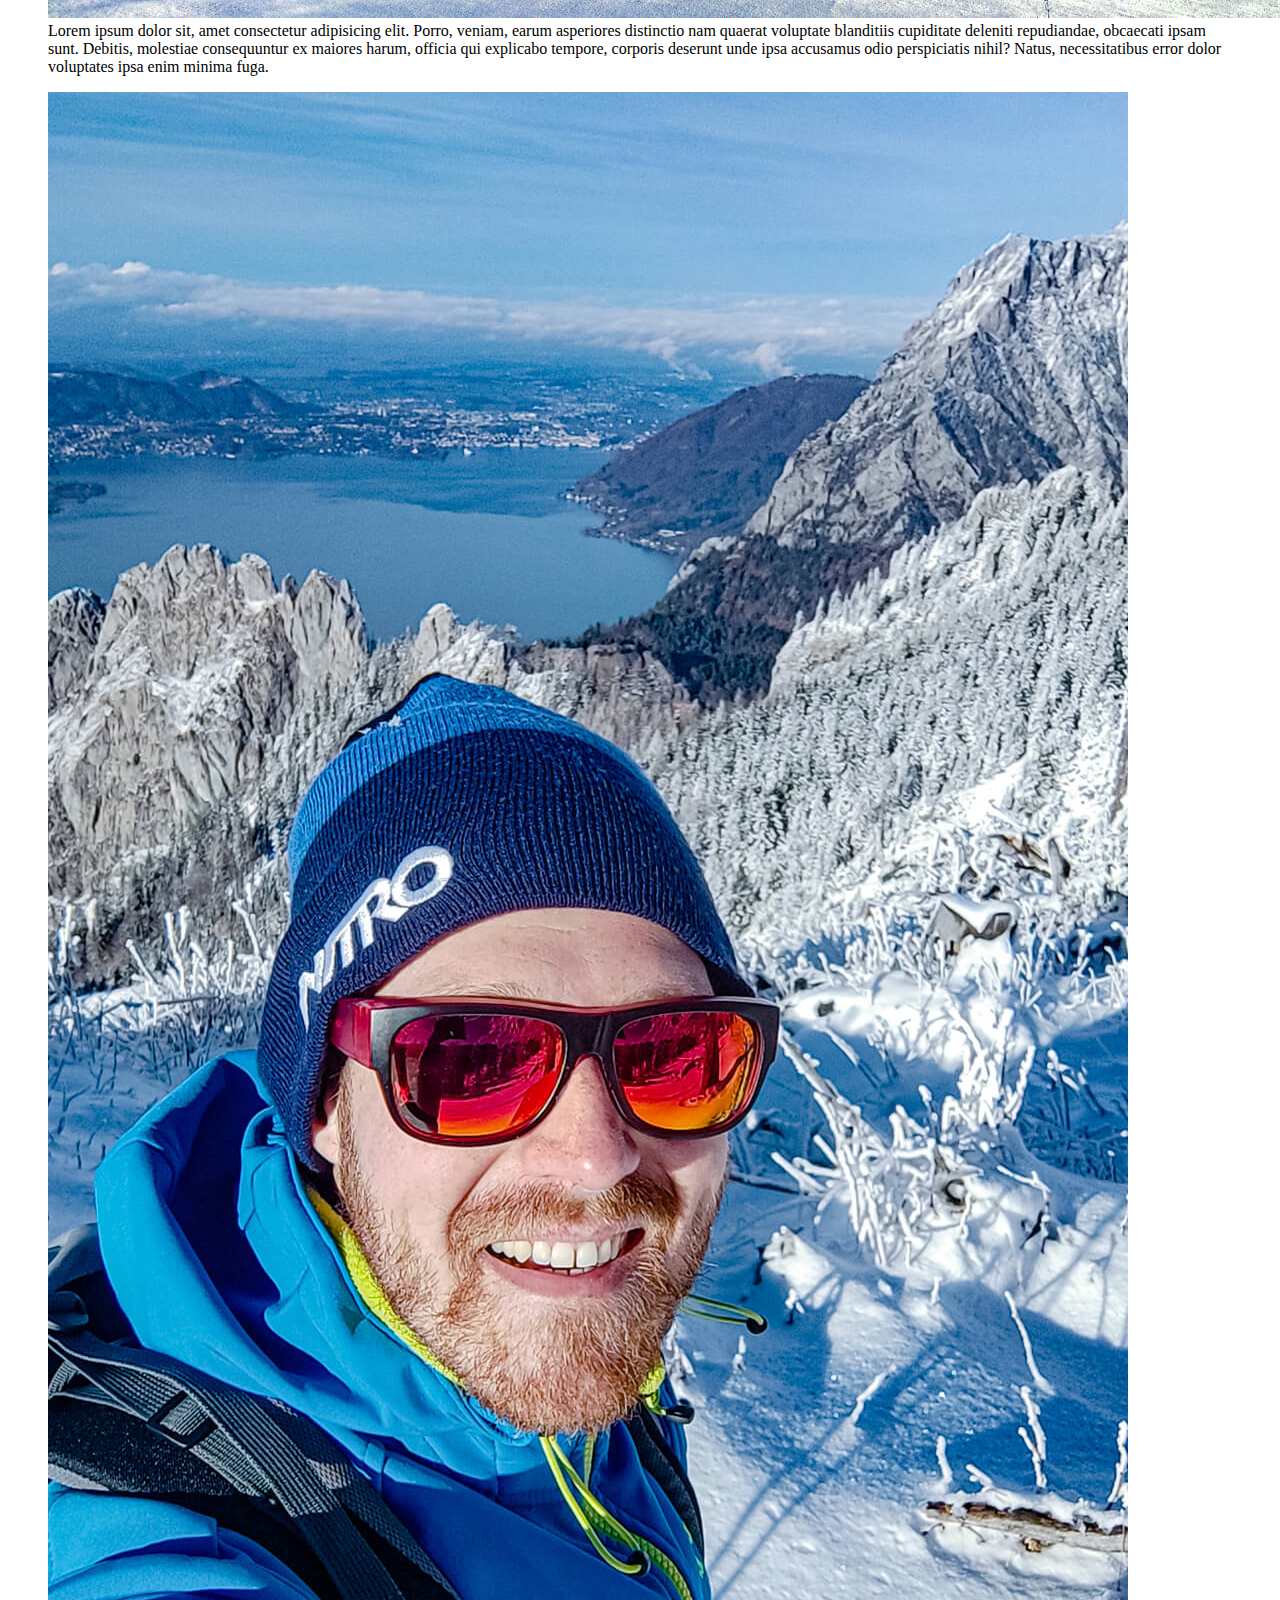
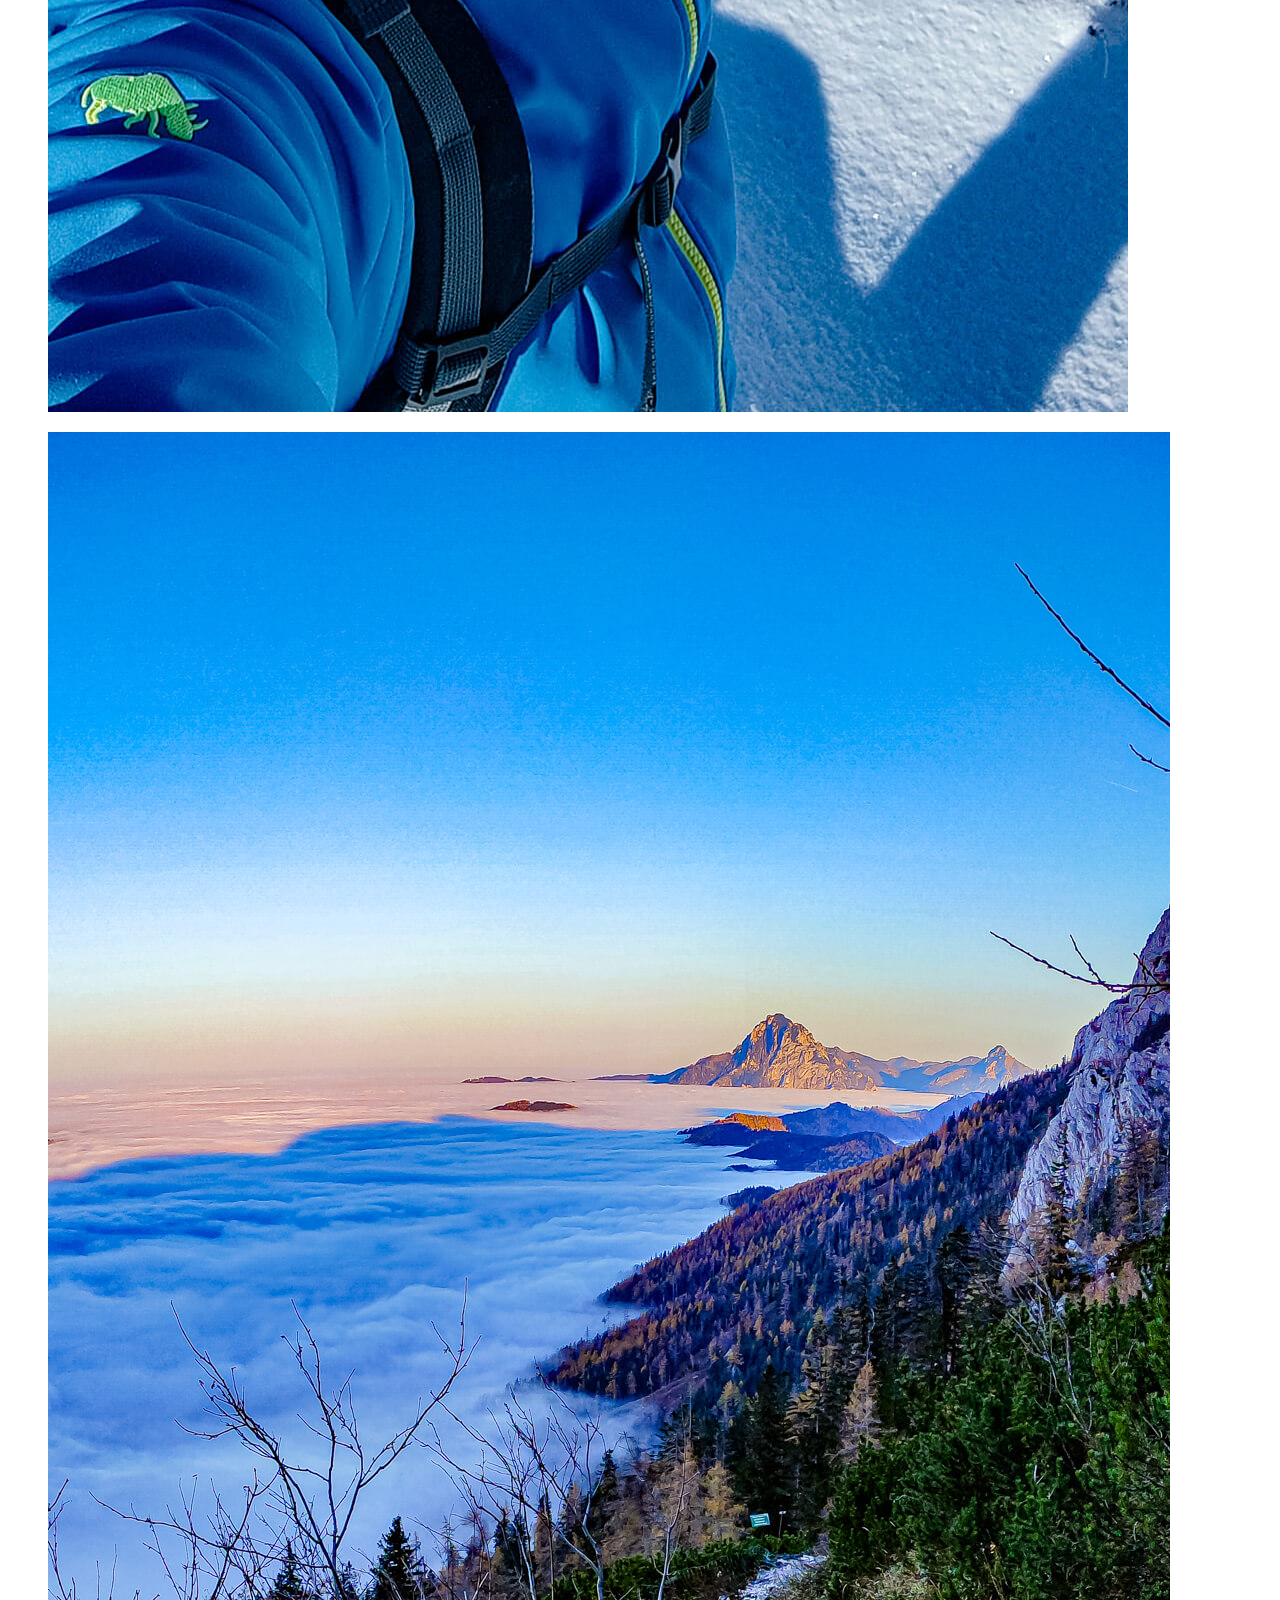
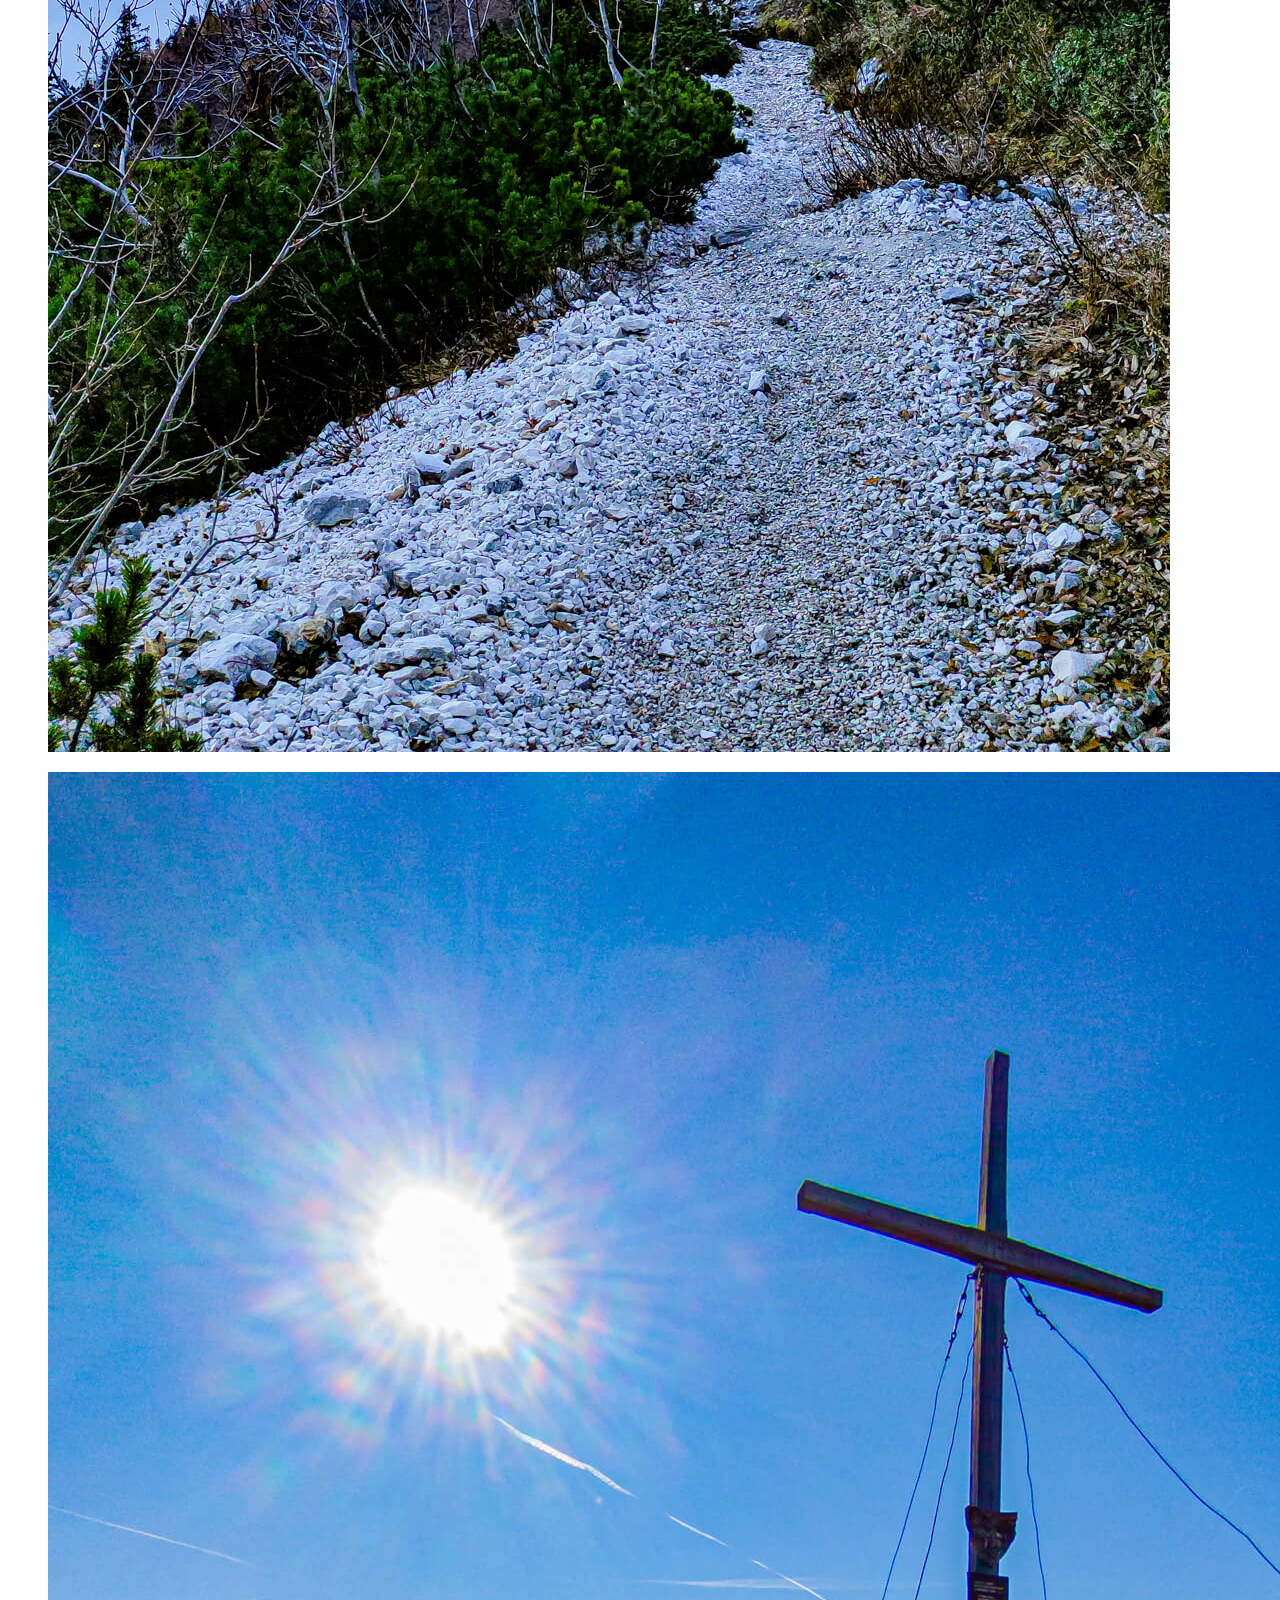
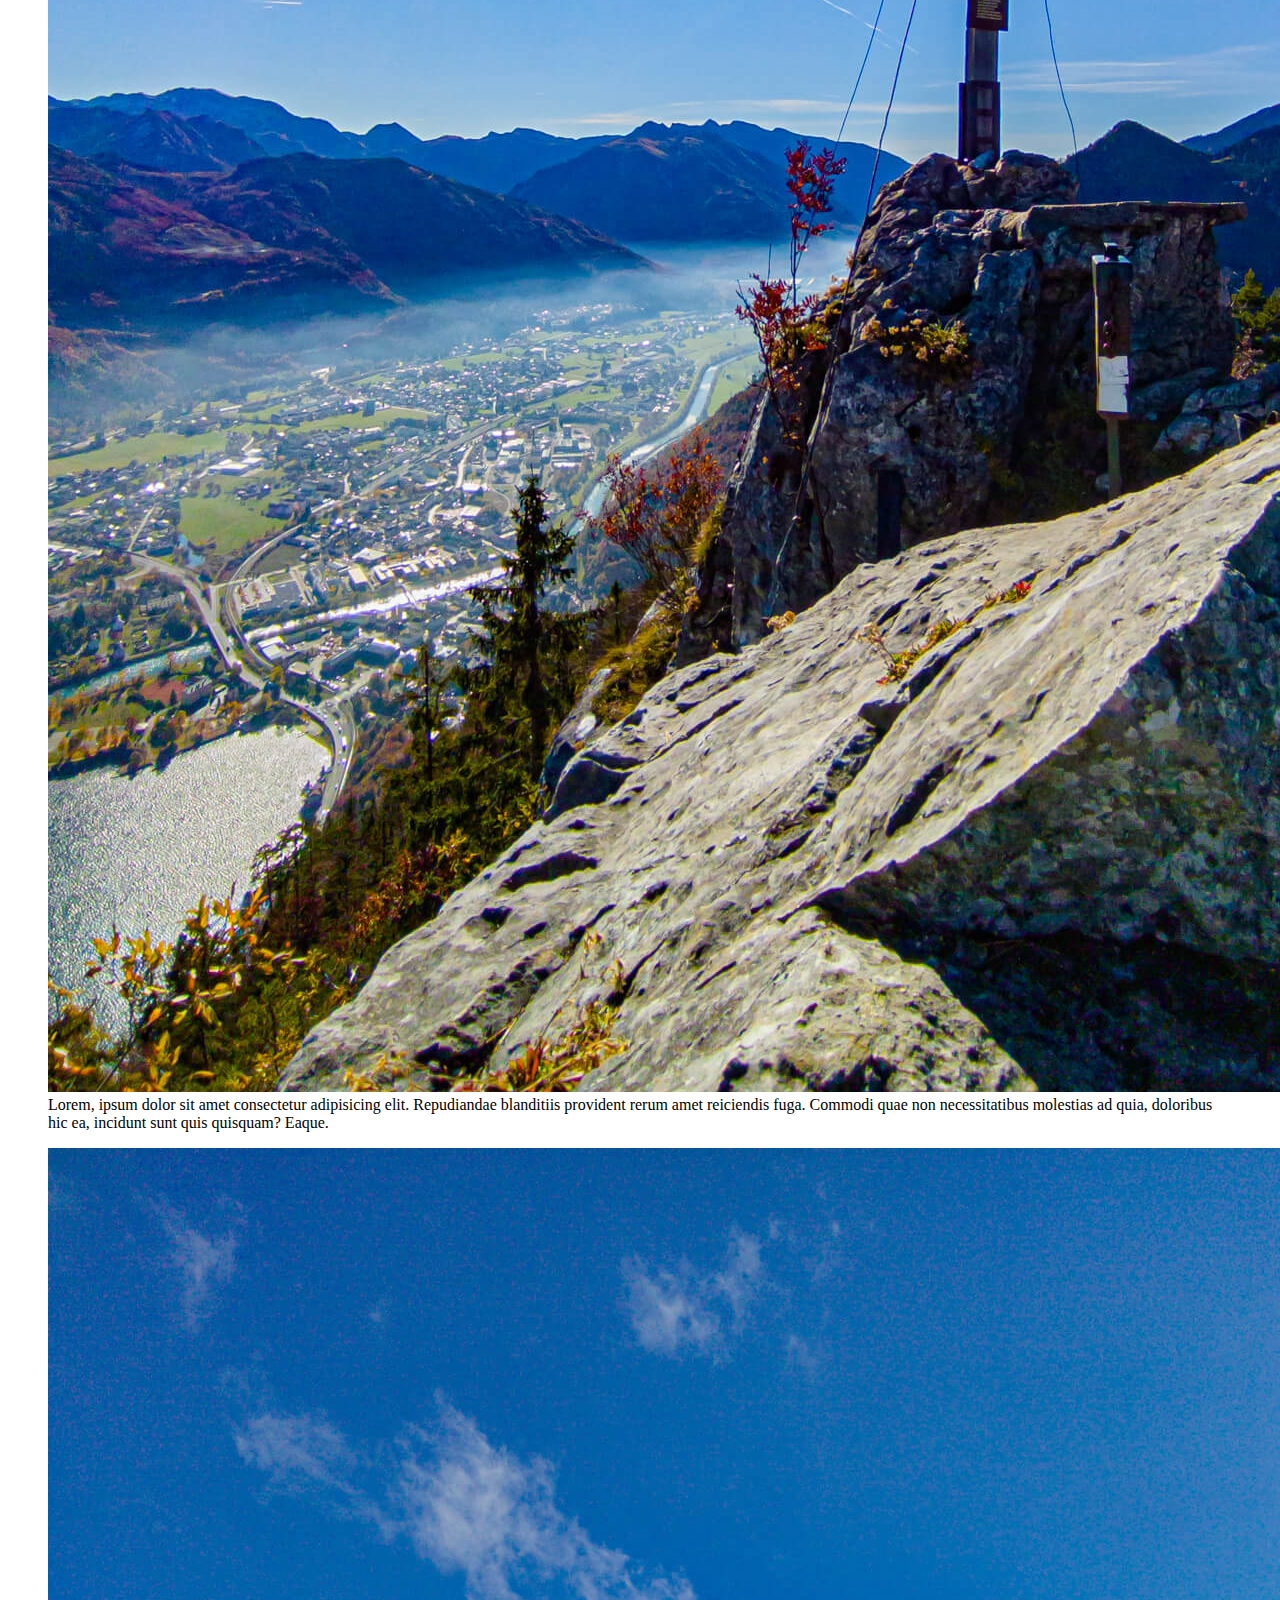
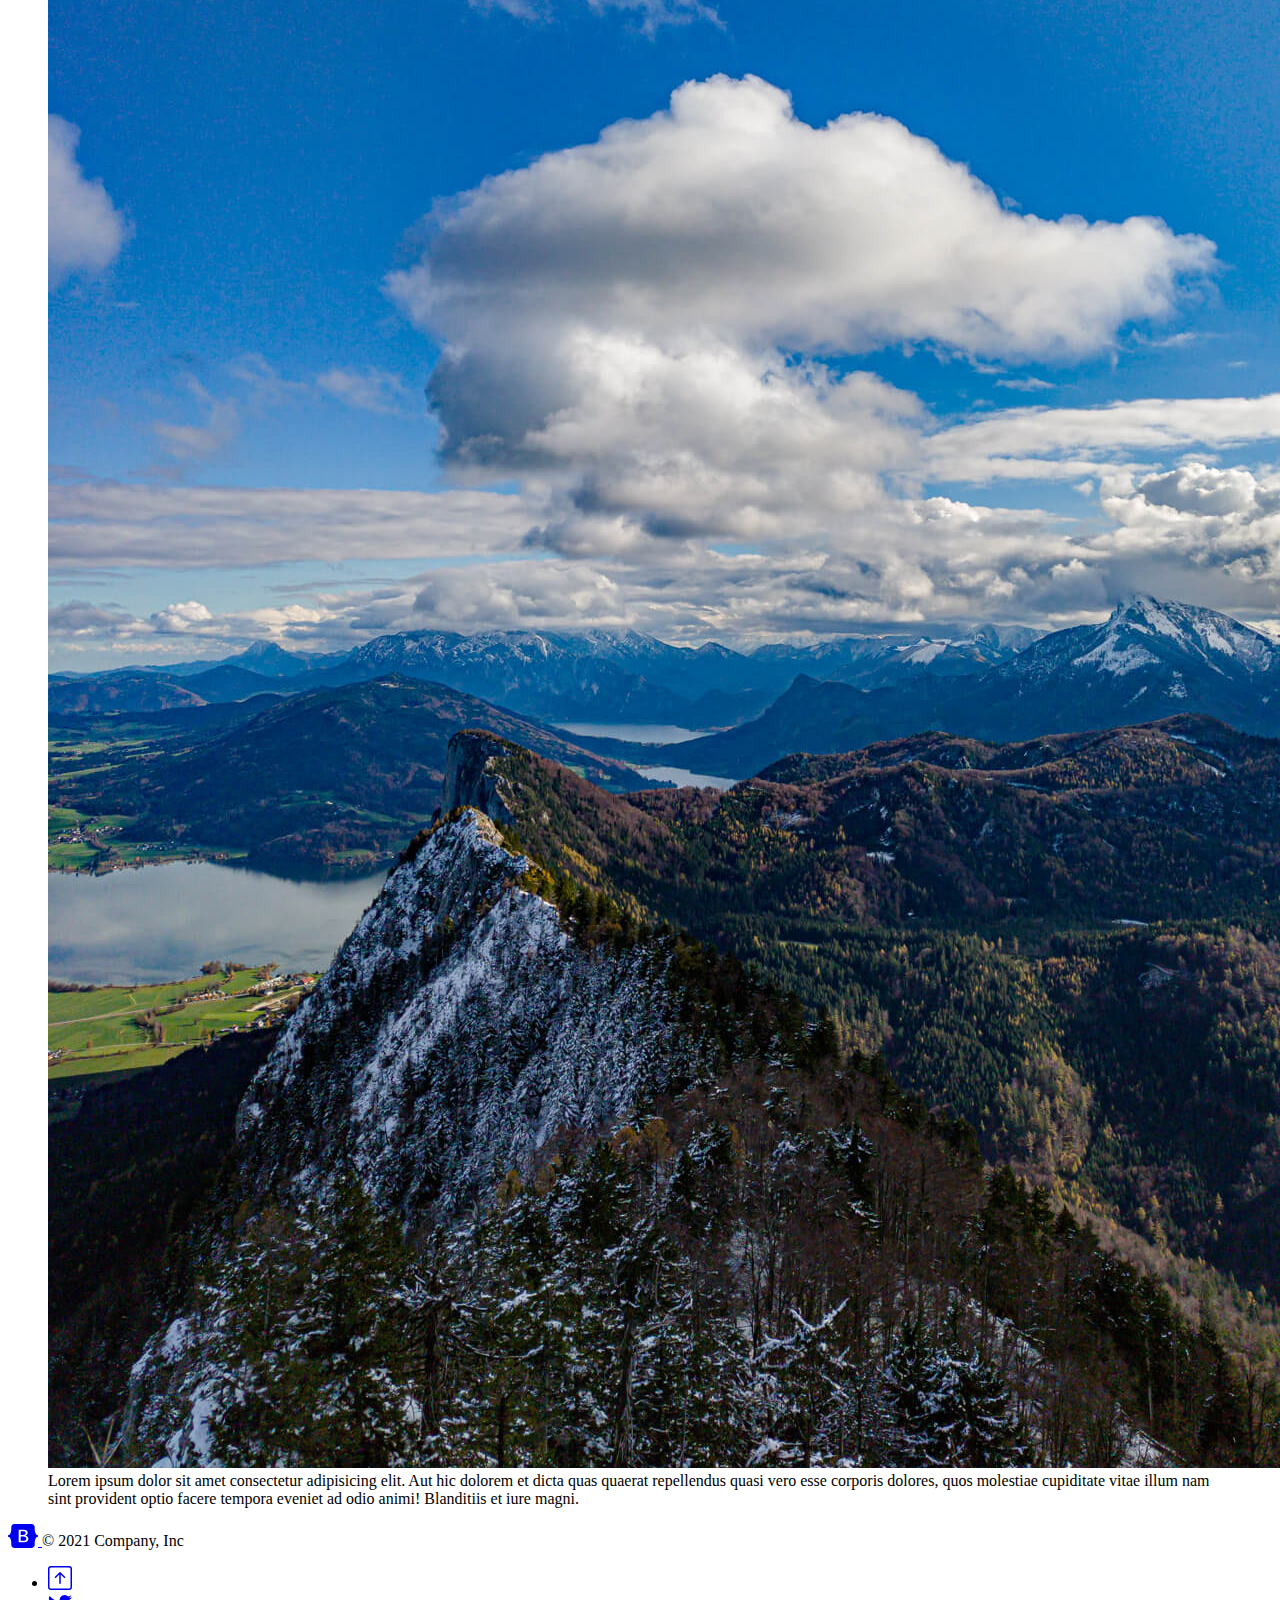
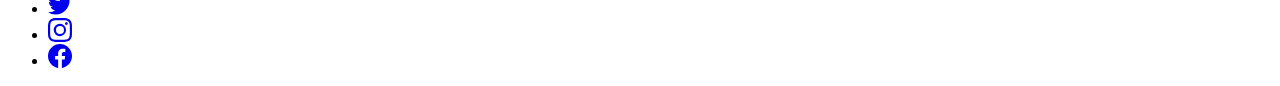
<file: hausberg.html>
<!DOCTYPE html>
<html lang="en">

<head>
    <meta charset="UTF-8">
    <title>Hausberg</title>
    <link href="https://cdn.jsdelivr.net/npm/bootstrap@5.1.3/dist/css/bootstrap.min.css" rel="stylesheet"
        integrity="sha384-1BmE4kWBq78iYhFldvKuhfTAU6auU8tT94WrHftjDbrCEXSU1oBoqyl2QvZ6jIW3" crossorigin="anonymous">
    <!-- Custom styles for this template -->
    <link href="footers.css" rel="stylesheet">
    <!-- Custom styles for this template -->
    <link href="blog.css" rel="stylesheet">
</head>

<body id="oben">
    <svg xmlns="http://www.w3.org/2000/svg" style="display: none;">
        <symbol id="bootstrap" viewBox="0 0 118 94">
            <title>Bootstrap</title>
            <path fill-rule="evenodd" clip-rule="evenodd"
                d="M24.509 0c-6.733 0-11.715 5.893-11.492 12.284.214 6.14-.064 14.092-2.066 20.577C8.943 39.365 5.547 43.485 0 44.014v5.972c5.547.529 8.943 4.649 10.951 11.153 2.002 6.485 2.28 14.437 2.066 20.577C12.794 88.106 17.776 94 24.51 94H93.5c6.733 0 11.714-5.893 11.491-12.284-.214-6.14.064-14.092 2.066-20.577 2.009-6.504 5.396-10.624 10.943-11.153v-5.972c-5.547-.529-8.934-4.649-10.943-11.153-2.002-6.484-2.28-14.437-2.066-20.577C105.214 5.894 100.233 0 93.5 0H24.508zM80 57.863C80 66.663 73.436 72 62.543 72H44a2 2 0 01-2-2V24a2 2 0 012-2h18.437c9.083 0 15.044 4.92 15.044 12.474 0 5.302-4.01 10.049-9.119 10.88v.277C75.317 46.394 80 51.21 80 57.863zM60.521 28.34H49.948v14.934h8.905c6.884 0 10.68-2.772 10.68-7.727 0-4.643-3.264-7.207-9.012-7.207zM49.948 49.2v16.458H60.91c7.167 0 10.964-2.876 10.964-8.281 0-5.406-3.903-8.178-11.425-8.178H49.948z">
            </path>
        </symbol>
        <symbol id="facebook" viewBox="0 0 16 16">
            <path
                d="M16 8.049c0-4.446-3.582-8.05-8-8.05C3.58 0-.002 3.603-.002 8.05c0 4.017 2.926 7.347 6.75 7.951v-5.625h-2.03V8.05H6.75V6.275c0-2.017 1.195-3.131 3.022-3.131.876 0 1.791.157 1.791.157v1.98h-1.009c-.993 0-1.303.621-1.303 1.258v1.51h2.218l-.354 2.326H9.25V16c3.824-.604 6.75-3.934 6.75-7.951z" />
        </symbol>
        <symbol id="instagram" viewBox="0 0 16 16">
            <path
                d="M8 0C5.829 0 5.556.01 4.703.048 3.85.088 3.269.222 2.76.42a3.917 3.917 0 0 0-1.417.923A3.927 3.927 0 0 0 .42 2.76C.222 3.268.087 3.85.048 4.7.01 5.555 0 5.827 0 8.001c0 2.172.01 2.444.048 3.297.04.852.174 1.433.372 1.942.205.526.478.972.923 1.417.444.445.89.719 1.416.923.51.198 1.09.333 1.942.372C5.555 15.99 5.827 16 8 16s2.444-.01 3.298-.048c.851-.04 1.434-.174 1.943-.372a3.916 3.916 0 0 0 1.416-.923c.445-.445.718-.891.923-1.417.197-.509.332-1.09.372-1.942C15.99 10.445 16 10.173 16 8s-.01-2.445-.048-3.299c-.04-.851-.175-1.433-.372-1.941a3.926 3.926 0 0 0-.923-1.417A3.911 3.911 0 0 0 13.24.42c-.51-.198-1.092-.333-1.943-.372C10.443.01 10.172 0 7.998 0h.003zm-.717 1.442h.718c2.136 0 2.389.007 3.232.046.78.035 1.204.166 1.486.275.373.145.64.319.92.599.28.28.453.546.598.92.11.281.24.705.275 1.485.039.843.047 1.096.047 3.231s-.008 2.389-.047 3.232c-.035.78-.166 1.203-.275 1.485a2.47 2.47 0 0 1-.599.919c-.28.28-.546.453-.92.598-.28.11-.704.24-1.485.276-.843.038-1.096.047-3.232.047s-2.39-.009-3.233-.047c-.78-.036-1.203-.166-1.485-.276a2.478 2.478 0 0 1-.92-.598 2.48 2.48 0 0 1-.6-.92c-.109-.281-.24-.705-.275-1.485-.038-.843-.046-1.096-.046-3.233 0-2.136.008-2.388.046-3.231.036-.78.166-1.204.276-1.486.145-.373.319-.64.599-.92.28-.28.546-.453.92-.598.282-.11.705-.24 1.485-.276.738-.034 1.024-.044 2.515-.045v.002zm4.988 1.328a.96.96 0 1 0 0 1.92.96.96 0 0 0 0-1.92zm-4.27 1.122a4.109 4.109 0 1 0 0 8.217 4.109 4.109 0 0 0 0-8.217zm0 1.441a2.667 2.667 0 1 1 0 5.334 2.667 2.667 0 0 1 0-5.334z" />
        </symbol>
        <symbol id="twitter" viewBox="0 0 16 16">
            <path
                d="M5.026 15c6.038 0 9.341-5.003 9.341-9.334 0-.14 0-.282-.006-.422A6.685 6.685 0 0 0 16 3.542a6.658 6.658 0 0 1-1.889.518 3.301 3.301 0 0 0 1.447-1.817 6.533 6.533 0 0 1-2.087.793A3.286 3.286 0 0 0 7.875 6.03a9.325 9.325 0 0 1-6.767-3.429 3.289 3.289 0 0 0 1.018 4.382A3.323 3.323 0 0 1 .64 6.575v.045a3.288 3.288 0 0 0 2.632 3.218 3.203 3.203 0 0 1-.865.115 3.23 3.23 0 0 1-.614-.057 3.283 3.283 0 0 0 3.067 2.277A6.588 6.588 0 0 1 .78 13.58a6.32 6.32 0 0 1-.78-.045A9.344 9.344 0 0 0 5.026 15z" />
        </symbol>
        <symbol id="up" viewBox="0 0 16 16">
            <path
                d="M15 2a1 1 0 0 0-1-1H2a1 1 0 0 0-1 1v12a1 1 0 0 0 1 1h12a1 1 0 0 0 1-1V2zM0 2a2 2 0 0 1 2-2h12a2 2 0 0 1 2 2v12a2 2 0 0 1-2 2H2a2 2 0 0 1-2-2V2zm8.5 9.5a.5.5 0 0 1-1 0V5.707L5.354 7.854a.5.5 0 1 1-.708-.708l3-3a.5.5 0 0 1 .708 0l3 3a.5.5 0 0 1-.708.708L8.5 5.707V11.5z" />
        </symbol>

    </svg>

    <!--navbar-->
    <nav class="navbar navbar-dark bg-dark navbar-expand-lg mb-4 sticky-top">
        <div class="container-fluid">
            <a class="navbar-brand text-warning" href="index.html">Home</a>
            <button class="navbar-toggler" type="button" data-bs-toggle="collapse" data-bs-target="#navbarNavDropdown"
                aria-controls="navbarNavDropdown" aria-expanded="false" aria-label="Toggle navigation">
                <span class="navbar-toggler-icon"></span>
            </button>
            <div class="collapse navbar-collapse" id="navbarNavDropdown">
                <ul class="navbar-nav">
                    <li class="nav-item">
                        <a class="nav-link active text-primary" aria-current="page" href="hausberg.html">Hausberg</a>
                    </li>
                    <li class="nav-item">
                        <a class="nav-link" href="lieblingberge.html">Höllengebirge</a>
                    </li>
                    <li class="nav-item">
                        <a class="nav-link" href="kontakt.html">Kontakt</a>
                    </li>
                    <!-- <li class="nav-item dropdown">
                        <a class="nav-link dropdown-toggle" href="#" id="navbarDropdownMenuLink" role="button"
                            data-bs-toggle="dropdown" aria-expanded="false">
                            Dropdown link
                        </a>
                        <ul class="dropdown-menu" aria-labelledby="navbarDropdownMenuLink">
                            <li><a class="dropdown-item" href="#">Action</a></li>
                            <li><a class="dropdown-item" href="#">Another action</a></li>
                            <li><a class="dropdown-item" href="#">Something else here</a></li>
                        </ul>
                    </li> -->
                </ul>
            </div>
        </div>
    </nav>

    <div class="container pb-4">
        <h1 class="display-1 text-center fw-bold text-primary text-decoration-underline">Hausberg</h1>
    </div>

    <!-- grid -->
    <div class="container">
        <div class="row">
            <div class="col-sm-8 mb-3">
                <figure class="figure">
                    <img src="bilder/1639327799628.jpg" class="rounded w-100" alt="...">
                    <figcaption class="figure-caption">Lorem ipsum dolor sit, amet consectetur adipisicing elit. Porro,
                        veniam, earum asperiores distinctio nam quaerat voluptate blanditiis cupiditate deleniti
                        repudiandae, obcaecati ipsam sunt. Debitis, molestiae consequuntur ex maiores harum, officia qui
                        explicabo tempore, corporis deserunt unde ipsa accusamus odio perspiciatis nihil? Natus,
                        necessitatibus error dolor voluptates ipsa enim minima fuga.</figcaption>
                </figure>
            </div>
            <div class="col-sm-4 mb-3">
                <figure class="figure">
                    <img src="bilder/1641579006596.jpg" class="rounded w-100" alt="...">
                    <figcaption class="figure-caption"></figcaption>
                </figure>
            </div>
        </div>
        <div class="row">
            <div class="col-sm mb-3">
                <figure class="figure">
                    <img src="bilder/1636747608709.jpg" class="rounded w-100" alt="...">
                    <figcaption class="figure-caption"></figcaption>
                </figure>
            </div>
            <div class="col-sm mb-3">
                <figure class="figure">
                    <img src="bilder/IMG_20211029_130935.jpg" class="rounded w-100" alt="...">
                    <figcaption class="figure-caption">Lorem, ipsum dolor sit amet consectetur adipisicing elit.
                        Repudiandae blanditiis provident rerum amet reiciendis fuga. Commodi quae non necessitatibus
                        molestias ad quia, doloribus hic ea, incidunt sunt quis quisquam? Eaque.</figcaption>
                </figure>
            </div>
            <div class="col-sm mb-3">
                <figure class="figure">
                    <img src="bilder/IMG_20211105_110348.jpg" class="rounded w-100" alt="...">
                    <figcaption class="figure-caption">Lorem ipsum dolor sit amet consectetur adipisicing elit. Aut hic
                        dolorem et dicta quas quaerat repellendus quasi vero esse corporis dolores, quos molestiae
                        cupiditate vitae illum nam sint provident optio facere tempora eveniet ad odio animi! Blanditiis
                        et iure magni.</figcaption>
                </figure>
            </div>
        </div>
    </div>

    <!-- footer -->
    <div class="container-fluid">
        <footer class="d-flex flex-wrap justify-content-between align-items-center py-3 my-4 border-top">
            <div class="col-md-4 d-flex align-items-center">
                <a href="/" class="mb-3 me-2 mb-md-0 text-muted text-decoration-none lh-1">
                    <svg class="bi" width="30" height="24">
                        <use xlink:href="#bootstrap" />
                    </svg>
                </a>
                <span class="text-muted">&copy; 2021 Company, Inc</span>
            </div>

            <ul class="nav col-md-4 justify-content-end list-unstyled d-flex">
                <li class="ms-3"><a class="text-muted" href="#oben"><svg class="bi" width="24" height="24">
                            <use xlink:href="#up" />
                        </svg></a></li>
                <li class="ms-3"><a class="text-muted" href="#"><svg class="bi" width="24" height="24">
                            <use xlink:href="#twitter" />
                        </svg></a></li>
                <li class="ms-3"><a class="text-muted" href="#"><svg class="bi" width="24" height="24">
                            <use xlink:href="#instagram" />
                        </svg></a></li>
                <li class="ms-3"><a class="text-muted" href="#"><svg class="bi" width="24" height="24">
                            <use xlink:href="#facebook" />
                        </svg></a></li>
            </ul>
        </footer>
    </div>

    <script src="https://cdn.jsdelivr.net/npm/bootstrap@5.1.3/dist/js/bootstrap.bundle.min.js"
        integrity="sha384-ka7Sk0Gln4gmtz2MlQnikT1wXgYsOg+OMhuP+IlRH9sENBO0LRn5q+8nbTov4+1p"
        crossorigin="anonymous"></script>
</body>

</html>
</file>
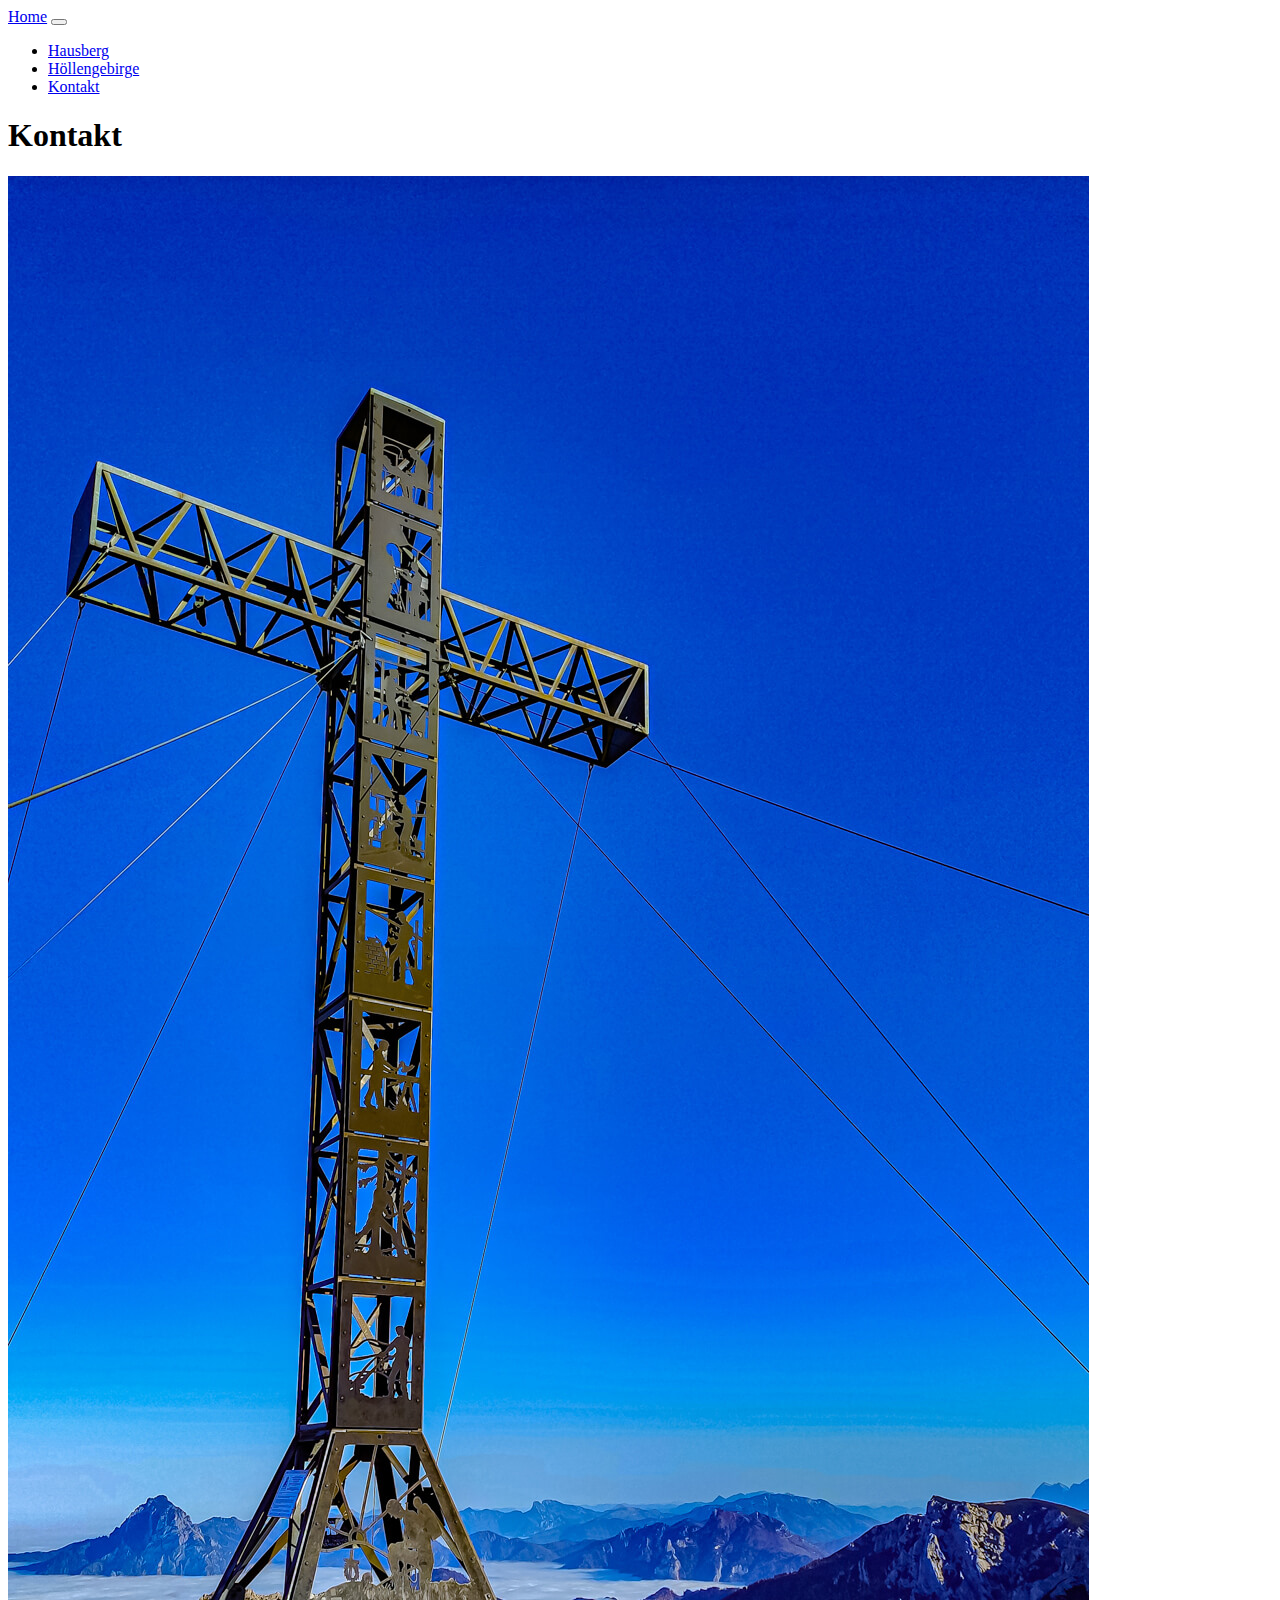
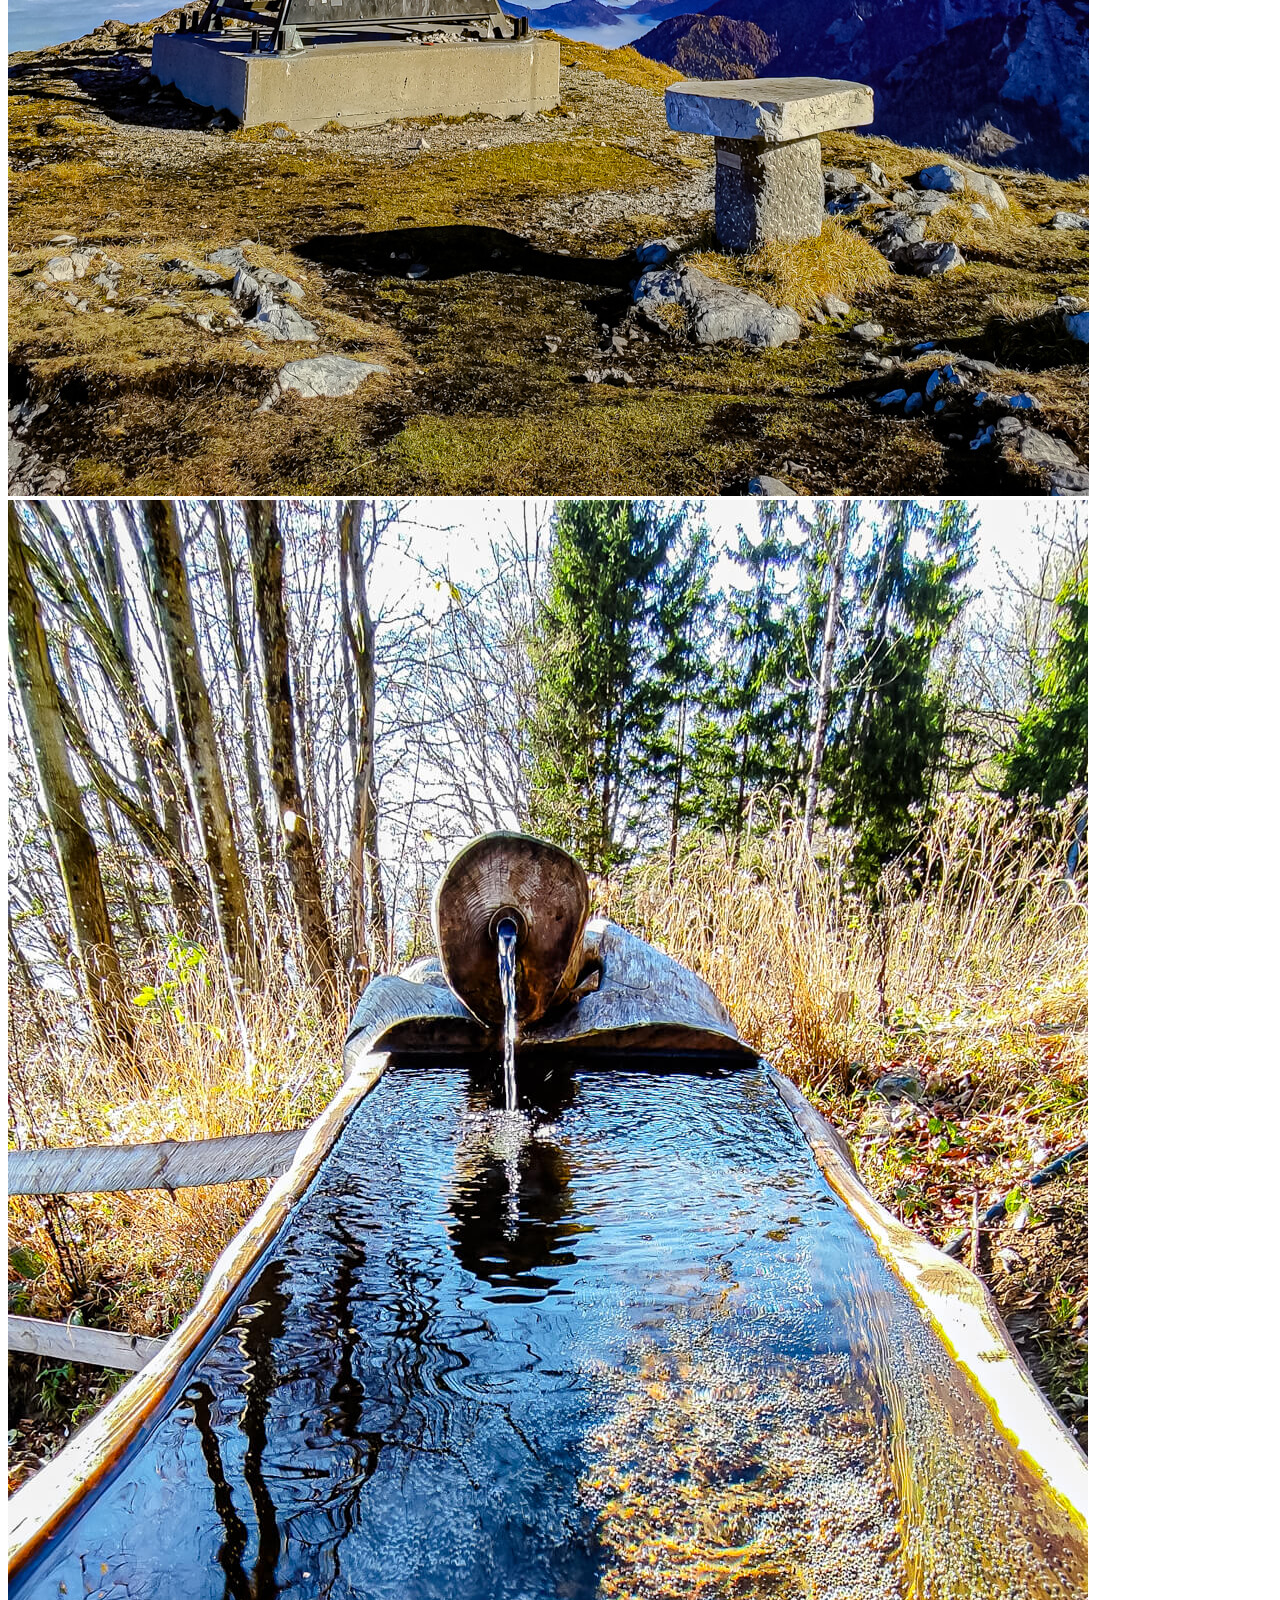
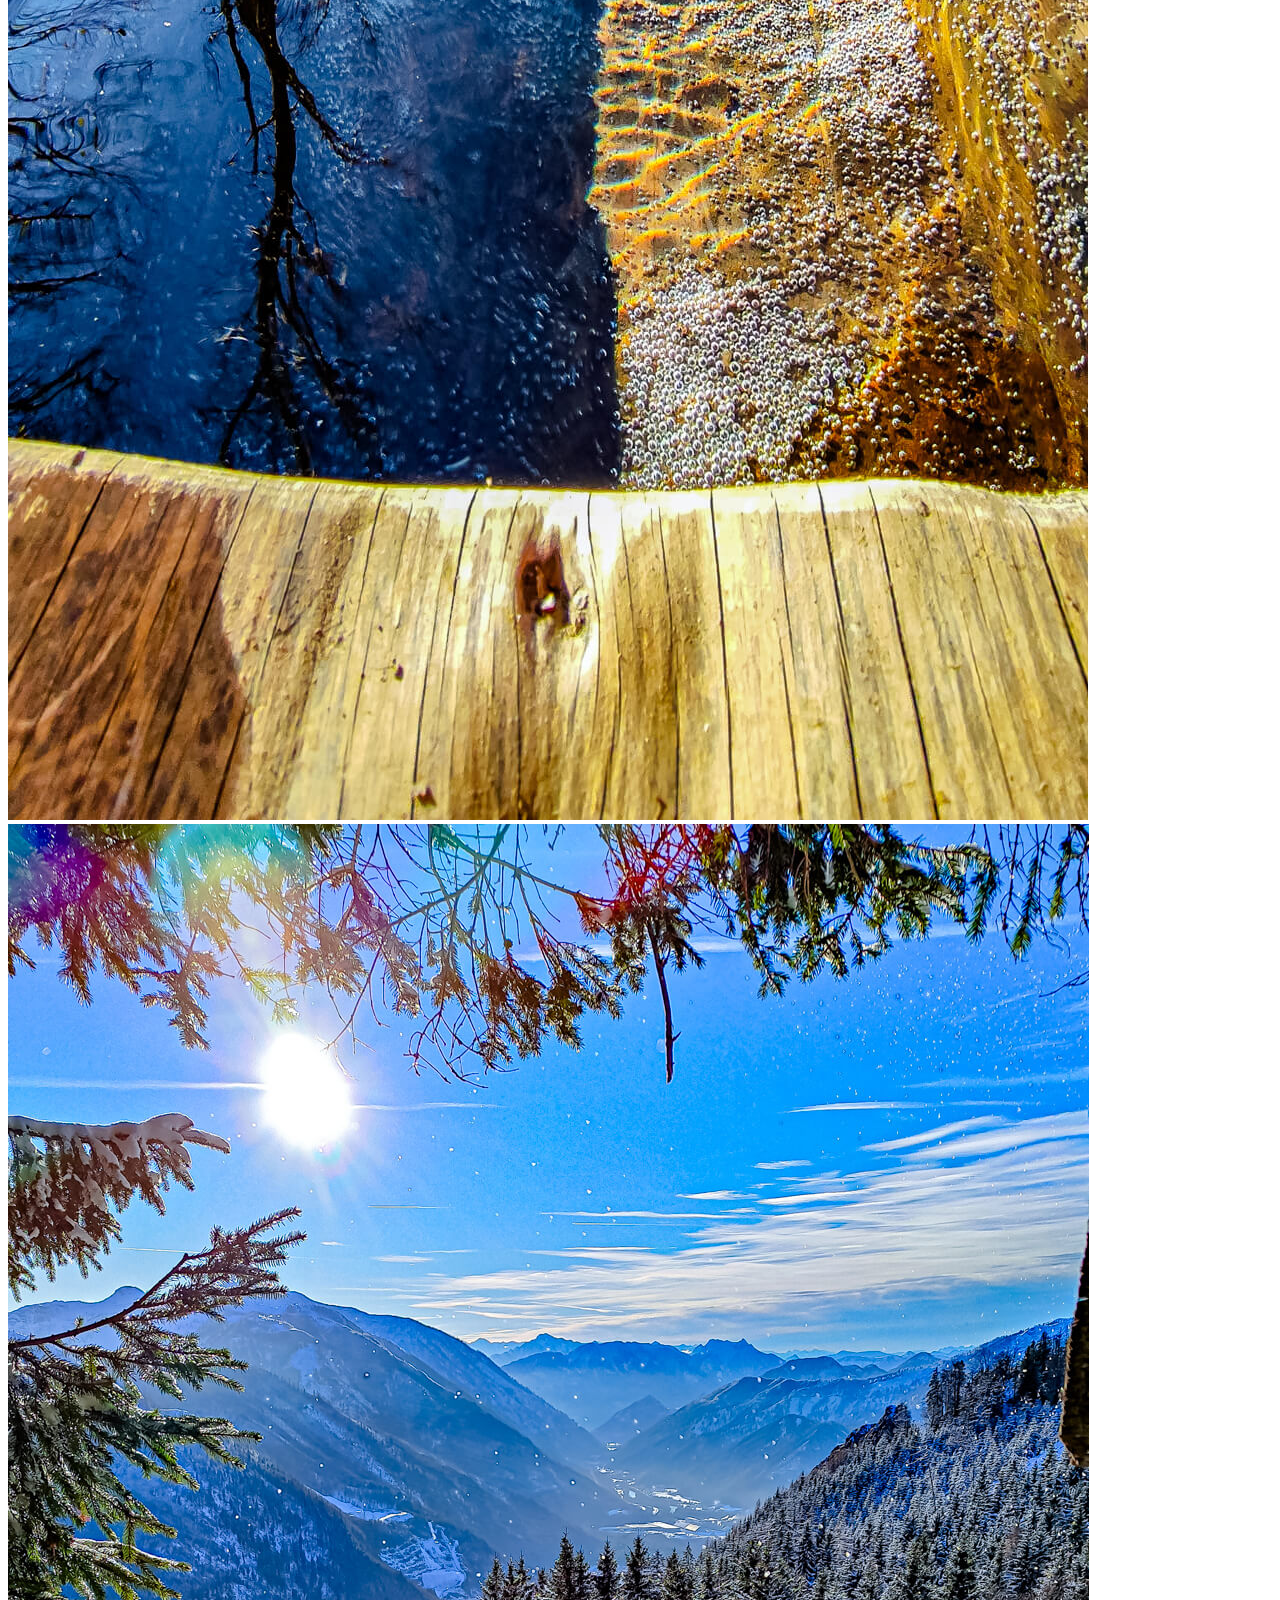
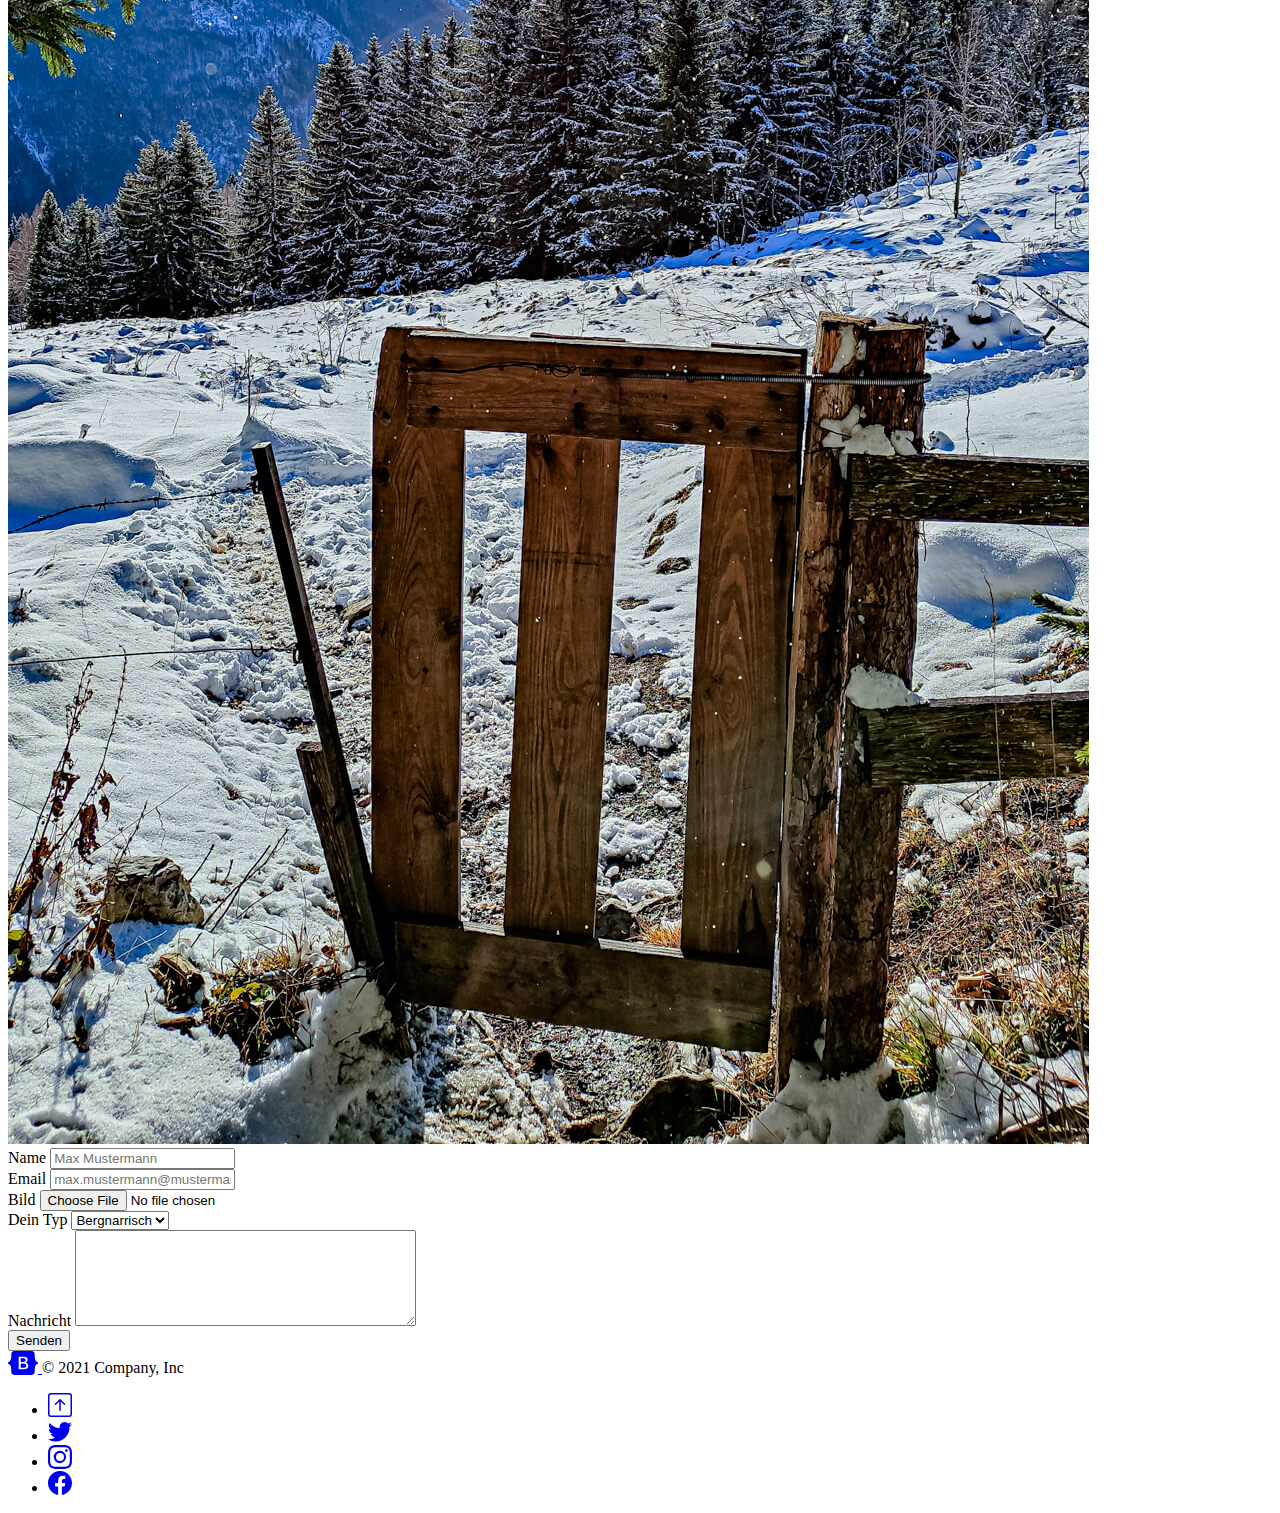
<file: kontakt.html>
<!DOCTYPE html>
<html lang="en">

<head>
    <meta charset="UTF-8">
    <title>Kontakt</title>
    <link href="https://cdn.jsdelivr.net/npm/bootstrap@5.1.3/dist/css/bootstrap.min.css" rel="stylesheet"
        integrity="sha384-1BmE4kWBq78iYhFldvKuhfTAU6auU8tT94WrHftjDbrCEXSU1oBoqyl2QvZ6jIW3" crossorigin="anonymous">
    <!-- Custom styles for this template -->
    <link href="footers.css" rel="stylesheet">
    <!-- Custom styles for this template -->
    <link href="blog.css" rel="stylesheet">
</head>

<body id="oben">
    <svg xmlns="http://www.w3.org/2000/svg" style="display: none;">
        <symbol id="bootstrap" viewBox="0 0 118 94">
            <title>Bootstrap</title>
            <path fill-rule="evenodd" clip-rule="evenodd"
                d="M24.509 0c-6.733 0-11.715 5.893-11.492 12.284.214 6.14-.064 14.092-2.066 20.577C8.943 39.365 5.547 43.485 0 44.014v5.972c5.547.529 8.943 4.649 10.951 11.153 2.002 6.485 2.28 14.437 2.066 20.577C12.794 88.106 17.776 94 24.51 94H93.5c6.733 0 11.714-5.893 11.491-12.284-.214-6.14.064-14.092 2.066-20.577 2.009-6.504 5.396-10.624 10.943-11.153v-5.972c-5.547-.529-8.934-4.649-10.943-11.153-2.002-6.484-2.28-14.437-2.066-20.577C105.214 5.894 100.233 0 93.5 0H24.508zM80 57.863C80 66.663 73.436 72 62.543 72H44a2 2 0 01-2-2V24a2 2 0 012-2h18.437c9.083 0 15.044 4.92 15.044 12.474 0 5.302-4.01 10.049-9.119 10.88v.277C75.317 46.394 80 51.21 80 57.863zM60.521 28.34H49.948v14.934h8.905c6.884 0 10.68-2.772 10.68-7.727 0-4.643-3.264-7.207-9.012-7.207zM49.948 49.2v16.458H60.91c7.167 0 10.964-2.876 10.964-8.281 0-5.406-3.903-8.178-11.425-8.178H49.948z">
            </path>
        </symbol>
        <symbol id="facebook" viewBox="0 0 16 16">
            <path
                d="M16 8.049c0-4.446-3.582-8.05-8-8.05C3.58 0-.002 3.603-.002 8.05c0 4.017 2.926 7.347 6.75 7.951v-5.625h-2.03V8.05H6.75V6.275c0-2.017 1.195-3.131 3.022-3.131.876 0 1.791.157 1.791.157v1.98h-1.009c-.993 0-1.303.621-1.303 1.258v1.51h2.218l-.354 2.326H9.25V16c3.824-.604 6.75-3.934 6.75-7.951z" />
        </symbol>
        <symbol id="instagram" viewBox="0 0 16 16">
            <path
                d="M8 0C5.829 0 5.556.01 4.703.048 3.85.088 3.269.222 2.76.42a3.917 3.917 0 0 0-1.417.923A3.927 3.927 0 0 0 .42 2.76C.222 3.268.087 3.85.048 4.7.01 5.555 0 5.827 0 8.001c0 2.172.01 2.444.048 3.297.04.852.174 1.433.372 1.942.205.526.478.972.923 1.417.444.445.89.719 1.416.923.51.198 1.09.333 1.942.372C5.555 15.99 5.827 16 8 16s2.444-.01 3.298-.048c.851-.04 1.434-.174 1.943-.372a3.916 3.916 0 0 0 1.416-.923c.445-.445.718-.891.923-1.417.197-.509.332-1.09.372-1.942C15.99 10.445 16 10.173 16 8s-.01-2.445-.048-3.299c-.04-.851-.175-1.433-.372-1.941a3.926 3.926 0 0 0-.923-1.417A3.911 3.911 0 0 0 13.24.42c-.51-.198-1.092-.333-1.943-.372C10.443.01 10.172 0 7.998 0h.003zm-.717 1.442h.718c2.136 0 2.389.007 3.232.046.78.035 1.204.166 1.486.275.373.145.64.319.92.599.28.28.453.546.598.92.11.281.24.705.275 1.485.039.843.047 1.096.047 3.231s-.008 2.389-.047 3.232c-.035.78-.166 1.203-.275 1.485a2.47 2.47 0 0 1-.599.919c-.28.28-.546.453-.92.598-.28.11-.704.24-1.485.276-.843.038-1.096.047-3.232.047s-2.39-.009-3.233-.047c-.78-.036-1.203-.166-1.485-.276a2.478 2.478 0 0 1-.92-.598 2.48 2.48 0 0 1-.6-.92c-.109-.281-.24-.705-.275-1.485-.038-.843-.046-1.096-.046-3.233 0-2.136.008-2.388.046-3.231.036-.78.166-1.204.276-1.486.145-.373.319-.64.599-.92.28-.28.546-.453.92-.598.282-.11.705-.24 1.485-.276.738-.034 1.024-.044 2.515-.045v.002zm4.988 1.328a.96.96 0 1 0 0 1.92.96.96 0 0 0 0-1.92zm-4.27 1.122a4.109 4.109 0 1 0 0 8.217 4.109 4.109 0 0 0 0-8.217zm0 1.441a2.667 2.667 0 1 1 0 5.334 2.667 2.667 0 0 1 0-5.334z" />
        </symbol>
        <symbol id="twitter" viewBox="0 0 16 16">
            <path
                d="M5.026 15c6.038 0 9.341-5.003 9.341-9.334 0-.14 0-.282-.006-.422A6.685 6.685 0 0 0 16 3.542a6.658 6.658 0 0 1-1.889.518 3.301 3.301 0 0 0 1.447-1.817 6.533 6.533 0 0 1-2.087.793A3.286 3.286 0 0 0 7.875 6.03a9.325 9.325 0 0 1-6.767-3.429 3.289 3.289 0 0 0 1.018 4.382A3.323 3.323 0 0 1 .64 6.575v.045a3.288 3.288 0 0 0 2.632 3.218 3.203 3.203 0 0 1-.865.115 3.23 3.23 0 0 1-.614-.057 3.283 3.283 0 0 0 3.067 2.277A6.588 6.588 0 0 1 .78 13.58a6.32 6.32 0 0 1-.78-.045A9.344 9.344 0 0 0 5.026 15z" />
        </symbol>
        <symbol id="up" viewBox="0 0 16 16">
            <path
                d="M15 2a1 1 0 0 0-1-1H2a1 1 0 0 0-1 1v12a1 1 0 0 0 1 1h12a1 1 0 0 0 1-1V2zM0 2a2 2 0 0 1 2-2h12a2 2 0 0 1 2 2v12a2 2 0 0 1-2 2H2a2 2 0 0 1-2-2V2zm8.5 9.5a.5.5 0 0 1-1 0V5.707L5.354 7.854a.5.5 0 1 1-.708-.708l3-3a.5.5 0 0 1 .708 0l3 3a.5.5 0 0 1-.708.708L8.5 5.707V11.5z" />
        </symbol>

    </svg>

    <!--navbar-->
    <nav class="navbar navbar-dark bg-dark navbar-expand-lg mb-4 sticky-top">
        <div class="container-fluid">
            <a class="navbar-brand text-warning" href="index.html">Home</a>
            <button class="navbar-toggler" type="button" data-bs-toggle="collapse" data-bs-target="#navbarNavDropdown"
                aria-controls="navbarNavDropdown" aria-expanded="false" aria-label="Toggle navigation">
                <span class="navbar-toggler-icon"></span>
            </button>
            <div class="collapse navbar-collapse" id="navbarNavDropdown">
                <ul class="navbar-nav">
                    <li class="nav-item">
                        <a class="nav-link active text-primary" aria-current="page" href="hausberg.html">Hausberg</a>
                    </li>
                    <li class="nav-item">
                        <a class="nav-link" href="lieblingberge.html">Höllengebirge</a>
                    </li>
                    <li class="nav-item">
                        <a class="nav-link" href="kontakt.html">Kontakt</a>
                    </li>
                    <!-- <li class="nav-item dropdown">
                            <a class="nav-link dropdown-toggle" href="#" id="navbarDropdownMenuLink" role="button"
                                data-bs-toggle="dropdown" aria-expanded="false">
                                Dropdown link
                            </a>
                            <ul class="dropdown-menu" aria-labelledby="navbarDropdownMenuLink">
                                <li><a class="dropdown-item" href="#">Action</a></li>
                                <li><a class="dropdown-item" href="#">Another action</a></li>
                                <li><a class="dropdown-item" href="#">Something else here</a></li>
                            </ul>
                        </li> -->
                </ul>
            </div>
        </div>
    </nav>

    <div class="container pb-4">
        <h1 class="display-1 text-center fw-bold text-primary text-decoration-underline">Kontakt</h1>
    </div>

    <!-- bilder -->
    <div class="container mb-4 d-flex">
        <div class="text-center">
            <img src="bilder/1636747608851.jpg" class="rounded img-thumbnail" alt="...">
        </div>
        <div class="text-center">
            <img src="bilder/1638627030967.jpg" class="rounded img-thumbnail" alt="...">
        </div>
        <div class="text-center">
            <img src="bilder/1641579006568.jpg" class="rounded img-thumbnail" alt="...">
        </div>
    </div>

    <!-- form -->
    <div class="container">
        <form>
            <div class="form-group py-2">
                <label for="text">Name</label>
                <input id="text" name="text" placeholder="Max Mustermann" type="text" required="required"
                    class="form-control">
            </div>
            <div class="form-group py-2">
                <label for="text1">Email</label>
                <input id="text1" name="text1" placeholder="max.mustermann@mustermail.com" type="text"
                    required="required" class="form-control">
            </div>
            <div class="mb-3 py-2">
                <label for="formFile" class="form-label">Bild</label>
                <input class="form-control" type="file" id="formFile">
            </div>
            <div class="form-group py-2">
                <label for="select">Dein Typ</label>
                <select id="select" name="select" class="form-control">
                    <option value="Bergnarrisch">Bergnarrisch</option>
                    <option value="Bergverrückt">Bergverrückt</option>
                    <option value="Berggestört">Berggestört</option>
                </select>
            </div>
            <div class="form-group py-2">
                <label for="textarea">Nachricht</label>
                <textarea id="textarea" name="textarea" cols="40" rows="6 required=" required"
                    class="form-control"></textarea>
            </div>
            <div class="form-group py-2">
                <button name="submit" type="submit" class="btn btn-outline-info">Senden</button>
            </div>
        </form>
    </div>
    <!-- footer -->
    <div class="container-fluid">
        <footer class="d-flex flex-wrap justify-content-between align-items-center py-3 my-4 border-top">
            <div class="col-md-4 d-flex align-items-center">
                <a href="/" class="mb-3 me-2 mb-md-0 text-muted text-decoration-none lh-1">
                    <svg class="bi" width="30" height="24">
                        <use xlink:href="#bootstrap" />
                    </svg>
                </a>
                <span class="text-muted">&copy; 2021 Company, Inc</span>
            </div>

            <ul class="nav col-md-4 justify-content-end list-unstyled d-flex">
                <li class="ms-3"><a class="text-muted" href="#oben"><svg class="bi" width="24" height="24">
                            <use xlink:href="#up" />
                        </svg></a></li>
                <li class="ms-3"><a class="text-muted" href="#"><svg class="bi" width="24" height="24">
                            <use xlink:href="#twitter" />
                        </svg></a></li>
                <li class="ms-3"><a class="text-muted" href="#"><svg class="bi" width="24" height="24">
                            <use xlink:href="#instagram" />
                        </svg></a></li>
                <li class="ms-3"><a class="text-muted" href="#"><svg class="bi" width="24" height="24">
                            <use xlink:href="#facebook" />
                        </svg></a></li>
            </ul>
        </footer>
    </div>

    <script src="https://cdn.jsdelivr.net/npm/bootstrap@5.1.3/dist/js/bootstrap.bundle.min.js"
        integrity="sha384-ka7Sk0Gln4gmtz2MlQnikT1wXgYsOg+OMhuP+IlRH9sENBO0LRn5q+8nbTov4+1p"
        crossorigin="anonymous"></script>
</body>

</html>
</file>
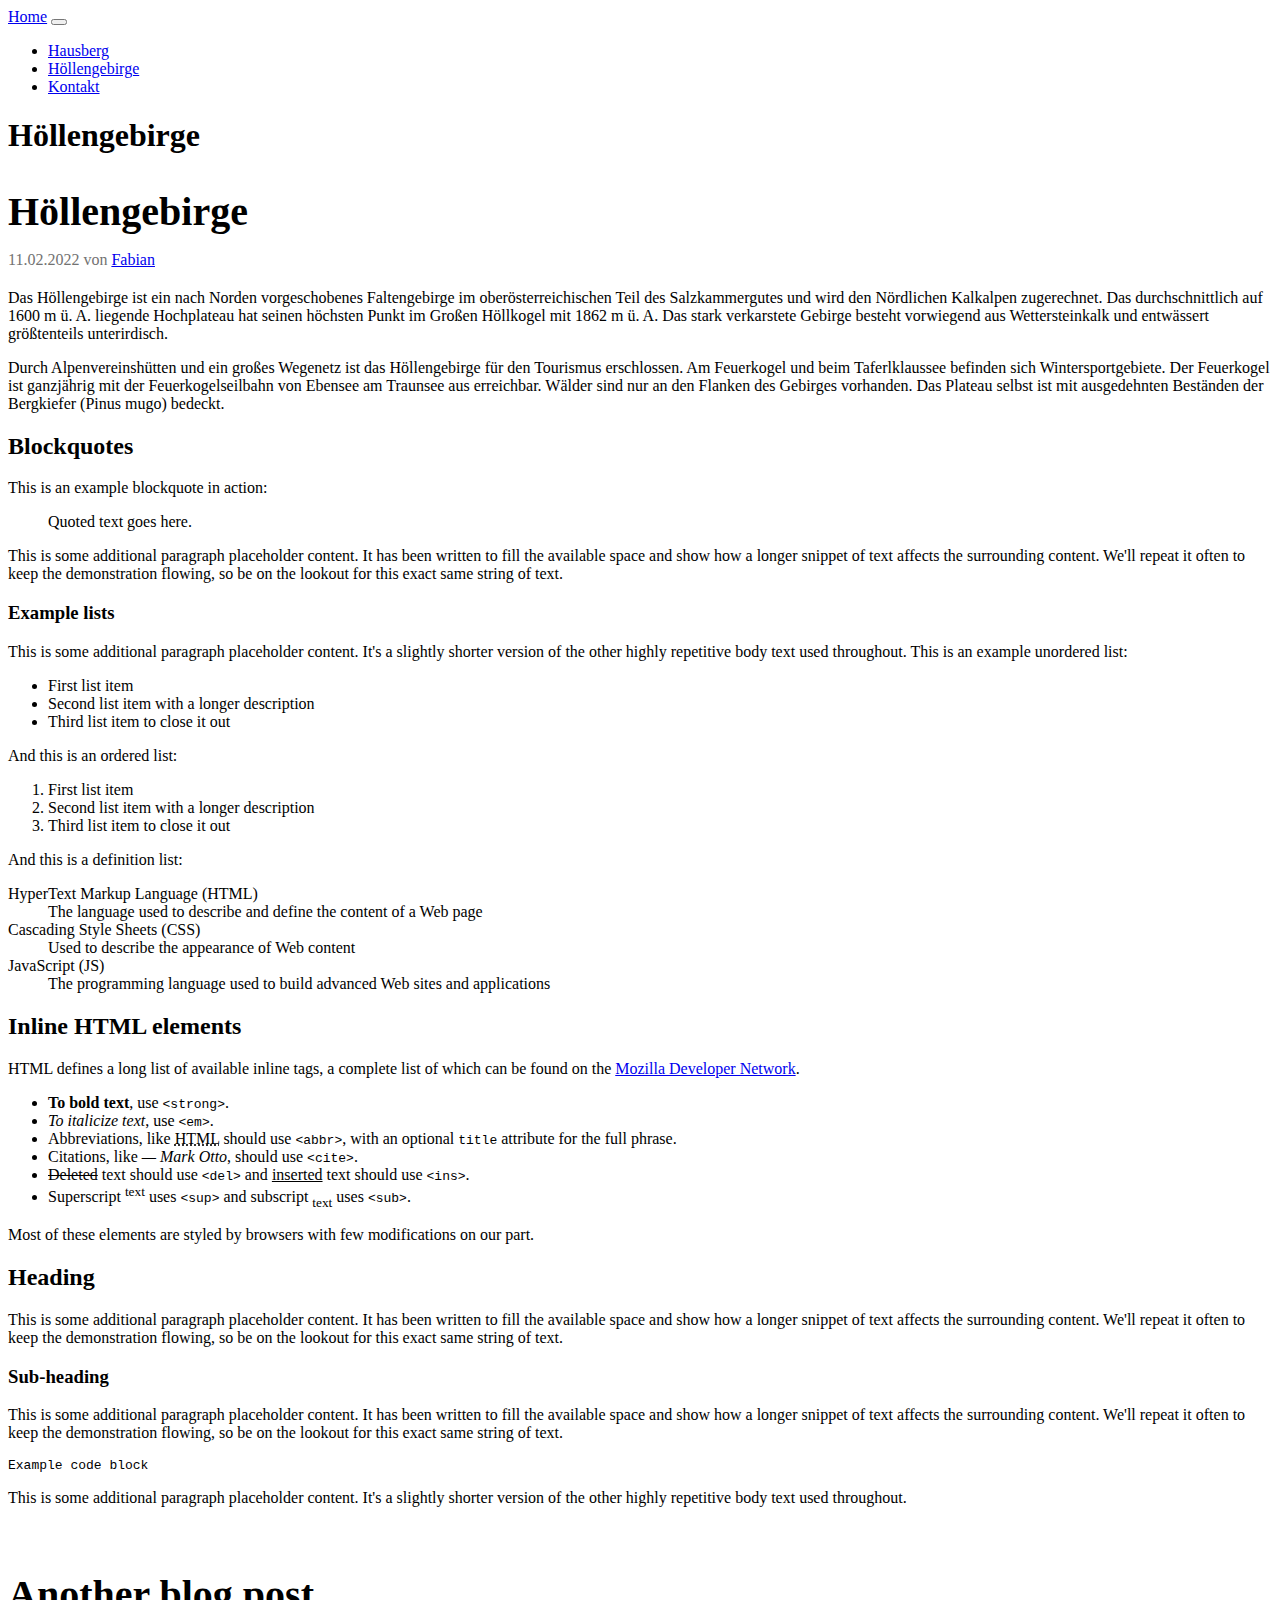
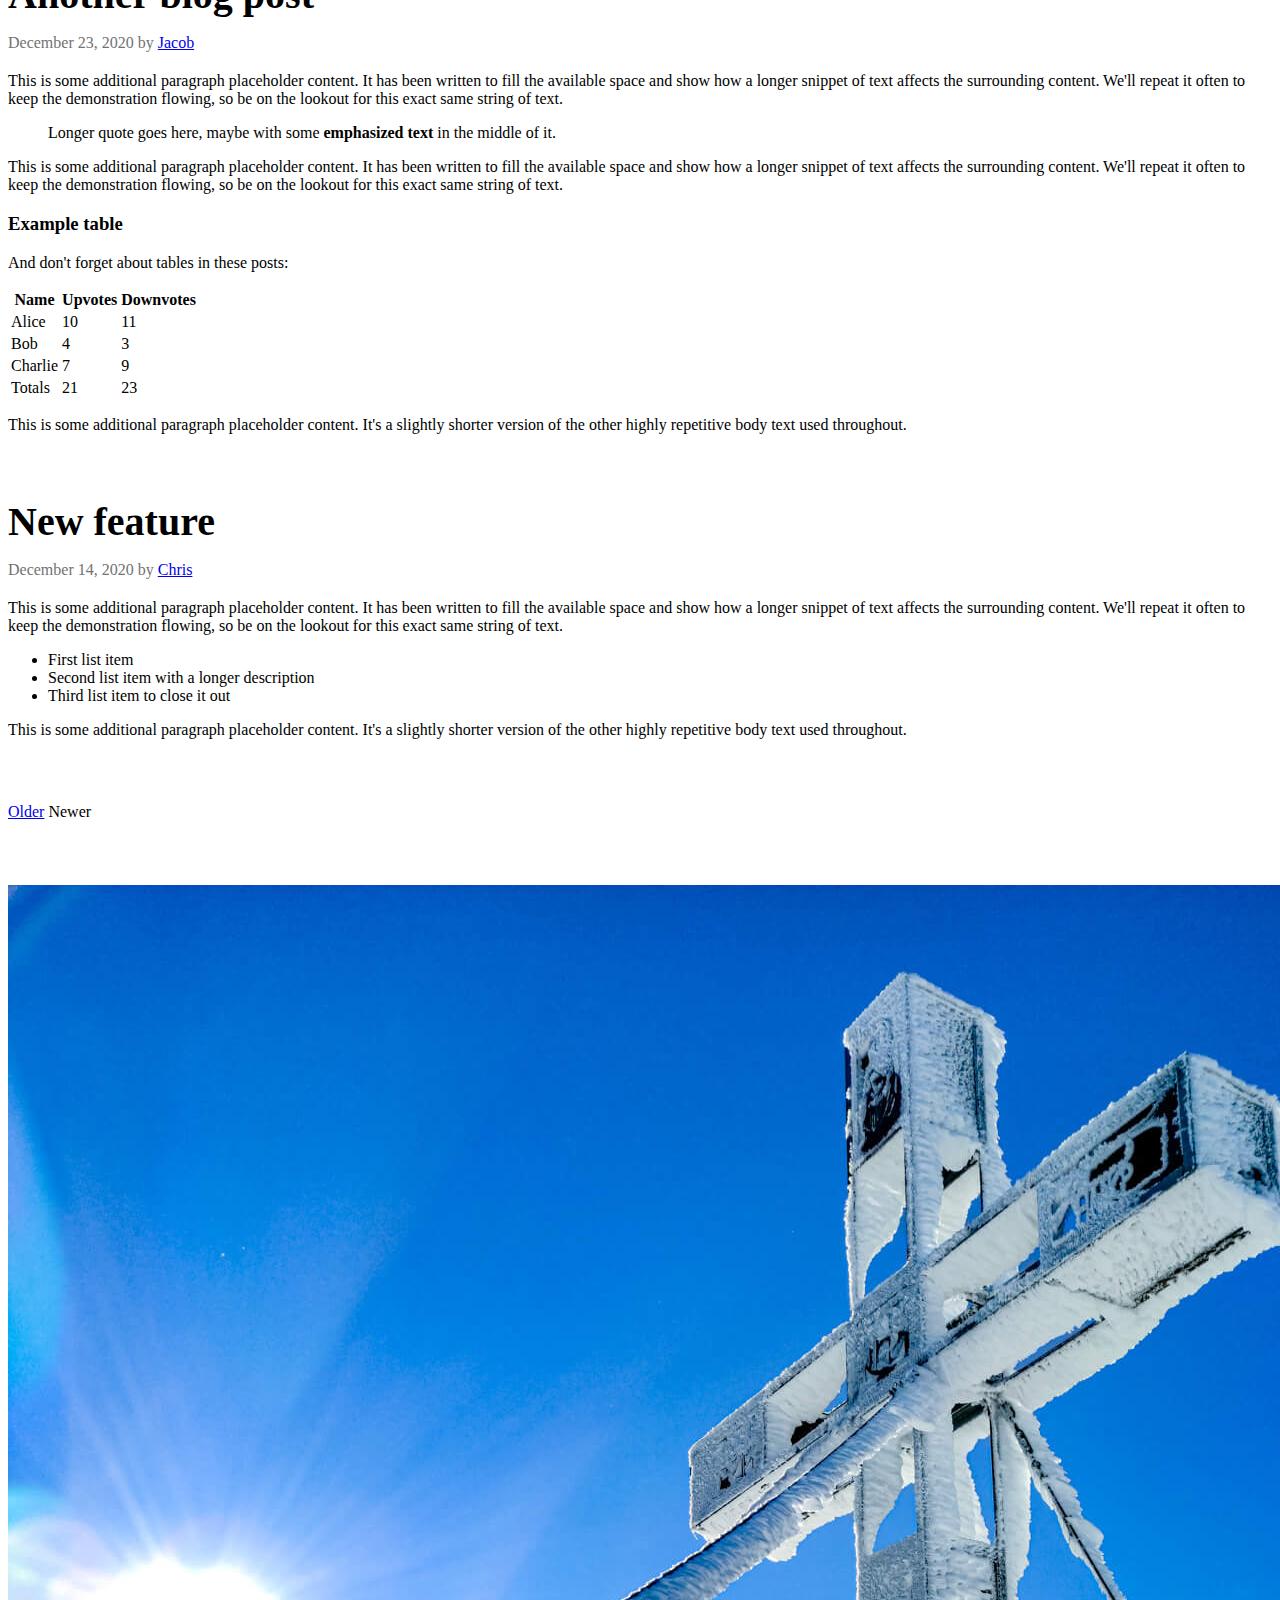
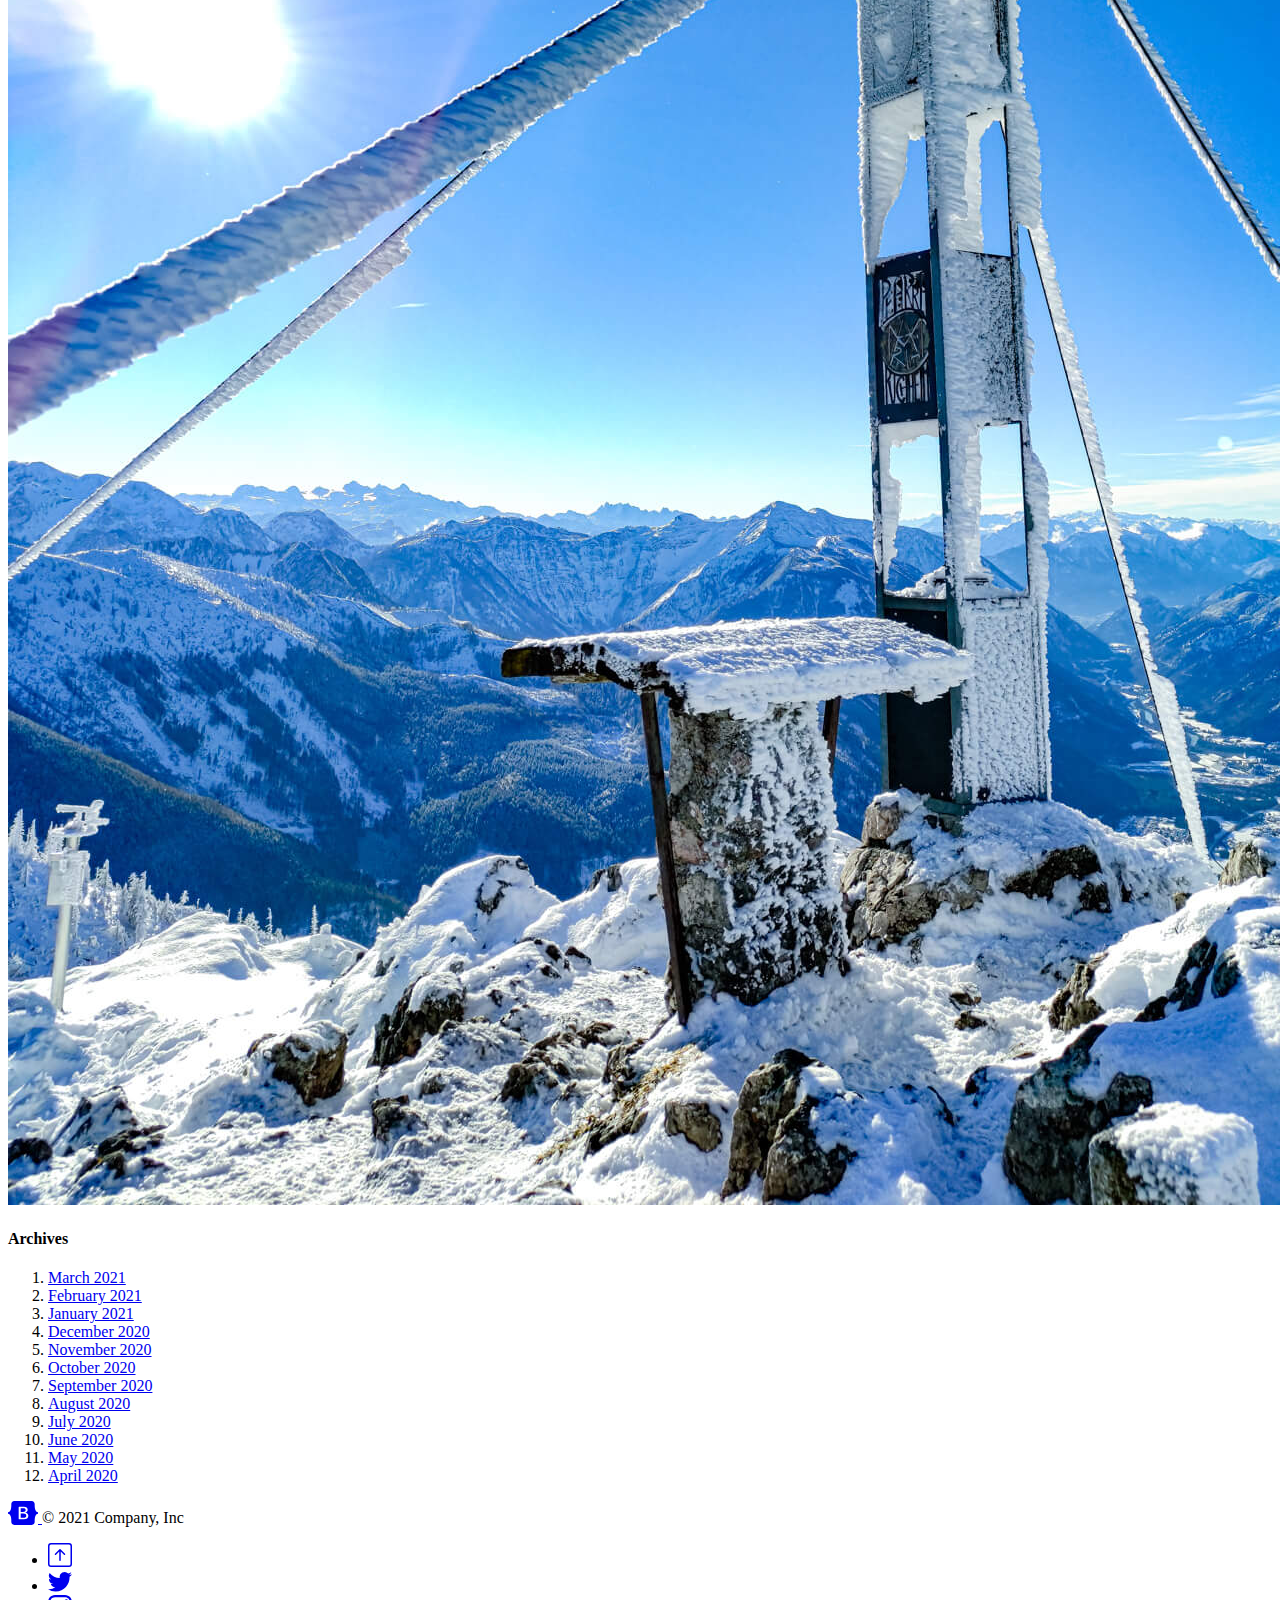
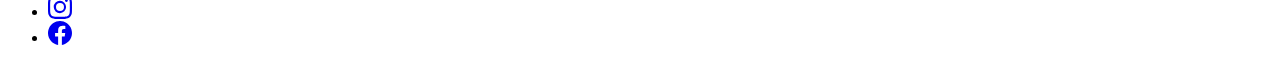
<file: lieblingberge.html>
<!DOCTYPE html>
<html lang="en">

<head>
    <meta charset="UTF-8">
    <title>Höllengebirge</title>
    <link href="https://cdn.jsdelivr.net/npm/bootstrap@5.1.3/dist/css/bootstrap.min.css" rel="stylesheet"
        integrity="sha384-1BmE4kWBq78iYhFldvKuhfTAU6auU8tT94WrHftjDbrCEXSU1oBoqyl2QvZ6jIW3" crossorigin="anonymous">
    <!-- Custom styles for this template -->
    <link href="footers.css" rel="stylesheet">
    <!-- Custom styles for this template -->
    <link href="blog.css" rel="stylesheet">
</head>

<body id="oben">
    <svg xmlns="http://www.w3.org/2000/svg" style="display: none;">
        <symbol id="bootstrap" viewBox="0 0 118 94">
            <title>Bootstrap</title>
            <path fill-rule="evenodd" clip-rule="evenodd"
                d="M24.509 0c-6.733 0-11.715 5.893-11.492 12.284.214 6.14-.064 14.092-2.066 20.577C8.943 39.365 5.547 43.485 0 44.014v5.972c5.547.529 8.943 4.649 10.951 11.153 2.002 6.485 2.28 14.437 2.066 20.577C12.794 88.106 17.776 94 24.51 94H93.5c6.733 0 11.714-5.893 11.491-12.284-.214-6.14.064-14.092 2.066-20.577 2.009-6.504 5.396-10.624 10.943-11.153v-5.972c-5.547-.529-8.934-4.649-10.943-11.153-2.002-6.484-2.28-14.437-2.066-20.577C105.214 5.894 100.233 0 93.5 0H24.508zM80 57.863C80 66.663 73.436 72 62.543 72H44a2 2 0 01-2-2V24a2 2 0 012-2h18.437c9.083 0 15.044 4.92 15.044 12.474 0 5.302-4.01 10.049-9.119 10.88v.277C75.317 46.394 80 51.21 80 57.863zM60.521 28.34H49.948v14.934h8.905c6.884 0 10.68-2.772 10.68-7.727 0-4.643-3.264-7.207-9.012-7.207zM49.948 49.2v16.458H60.91c7.167 0 10.964-2.876 10.964-8.281 0-5.406-3.903-8.178-11.425-8.178H49.948z">
            </path>
        </symbol>
        <symbol id="facebook" viewBox="0 0 16 16">
            <path
                d="M16 8.049c0-4.446-3.582-8.05-8-8.05C3.58 0-.002 3.603-.002 8.05c0 4.017 2.926 7.347 6.75 7.951v-5.625h-2.03V8.05H6.75V6.275c0-2.017 1.195-3.131 3.022-3.131.876 0 1.791.157 1.791.157v1.98h-1.009c-.993 0-1.303.621-1.303 1.258v1.51h2.218l-.354 2.326H9.25V16c3.824-.604 6.75-3.934 6.75-7.951z" />
        </symbol>
        <symbol id="instagram" viewBox="0 0 16 16">
            <path
                d="M8 0C5.829 0 5.556.01 4.703.048 3.85.088 3.269.222 2.76.42a3.917 3.917 0 0 0-1.417.923A3.927 3.927 0 0 0 .42 2.76C.222 3.268.087 3.85.048 4.7.01 5.555 0 5.827 0 8.001c0 2.172.01 2.444.048 3.297.04.852.174 1.433.372 1.942.205.526.478.972.923 1.417.444.445.89.719 1.416.923.51.198 1.09.333 1.942.372C5.555 15.99 5.827 16 8 16s2.444-.01 3.298-.048c.851-.04 1.434-.174 1.943-.372a3.916 3.916 0 0 0 1.416-.923c.445-.445.718-.891.923-1.417.197-.509.332-1.09.372-1.942C15.99 10.445 16 10.173 16 8s-.01-2.445-.048-3.299c-.04-.851-.175-1.433-.372-1.941a3.926 3.926 0 0 0-.923-1.417A3.911 3.911 0 0 0 13.24.42c-.51-.198-1.092-.333-1.943-.372C10.443.01 10.172 0 7.998 0h.003zm-.717 1.442h.718c2.136 0 2.389.007 3.232.046.78.035 1.204.166 1.486.275.373.145.64.319.92.599.28.28.453.546.598.92.11.281.24.705.275 1.485.039.843.047 1.096.047 3.231s-.008 2.389-.047 3.232c-.035.78-.166 1.203-.275 1.485a2.47 2.47 0 0 1-.599.919c-.28.28-.546.453-.92.598-.28.11-.704.24-1.485.276-.843.038-1.096.047-3.232.047s-2.39-.009-3.233-.047c-.78-.036-1.203-.166-1.485-.276a2.478 2.478 0 0 1-.92-.598 2.48 2.48 0 0 1-.6-.92c-.109-.281-.24-.705-.275-1.485-.038-.843-.046-1.096-.046-3.233 0-2.136.008-2.388.046-3.231.036-.78.166-1.204.276-1.486.145-.373.319-.64.599-.92.28-.28.546-.453.92-.598.282-.11.705-.24 1.485-.276.738-.034 1.024-.044 2.515-.045v.002zm4.988 1.328a.96.96 0 1 0 0 1.92.96.96 0 0 0 0-1.92zm-4.27 1.122a4.109 4.109 0 1 0 0 8.217 4.109 4.109 0 0 0 0-8.217zm0 1.441a2.667 2.667 0 1 1 0 5.334 2.667 2.667 0 0 1 0-5.334z" />
        </symbol>
        <symbol id="twitter" viewBox="0 0 16 16">
            <path
                d="M5.026 15c6.038 0 9.341-5.003 9.341-9.334 0-.14 0-.282-.006-.422A6.685 6.685 0 0 0 16 3.542a6.658 6.658 0 0 1-1.889.518 3.301 3.301 0 0 0 1.447-1.817 6.533 6.533 0 0 1-2.087.793A3.286 3.286 0 0 0 7.875 6.03a9.325 9.325 0 0 1-6.767-3.429 3.289 3.289 0 0 0 1.018 4.382A3.323 3.323 0 0 1 .64 6.575v.045a3.288 3.288 0 0 0 2.632 3.218 3.203 3.203 0 0 1-.865.115 3.23 3.23 0 0 1-.614-.057 3.283 3.283 0 0 0 3.067 2.277A6.588 6.588 0 0 1 .78 13.58a6.32 6.32 0 0 1-.78-.045A9.344 9.344 0 0 0 5.026 15z" />
        </symbol>
        <symbol id="up" viewBox="0 0 16 16">
            <path
                d="M15 2a1 1 0 0 0-1-1H2a1 1 0 0 0-1 1v12a1 1 0 0 0 1 1h12a1 1 0 0 0 1-1V2zM0 2a2 2 0 0 1 2-2h12a2 2 0 0 1 2 2v12a2 2 0 0 1-2 2H2a2 2 0 0 1-2-2V2zm8.5 9.5a.5.5 0 0 1-1 0V5.707L5.354 7.854a.5.5 0 1 1-.708-.708l3-3a.5.5 0 0 1 .708 0l3 3a.5.5 0 0 1-.708.708L8.5 5.707V11.5z" />
        </symbol>

    </svg>

    <!--navbar-->
    <nav class="navbar navbar-dark bg-dark navbar-expand-lg mb-4 sticky-top">
        <div class="container-fluid">
            <a class="navbar-brand text-warning" href="index.html">Home</a>
            <button class="navbar-toggler" type="button" data-bs-toggle="collapse" data-bs-target="#navbarNavDropdown"
                aria-controls="navbarNavDropdown" aria-expanded="false" aria-label="Toggle navigation">
                <span class="navbar-toggler-icon"></span>
            </button>
            <div class="collapse navbar-collapse" id="navbarNavDropdown">
                <ul class="navbar-nav">
                    <li class="nav-item">
                        <a class="nav-link active text-primary" aria-current="page" href="hausberg.html">Hausberg</a>
                    </li>
                    <li class="nav-item">
                        <a class="nav-link" href="lieblingberge.html">Höllengebirge</a>
                    </li>
                    <li class="nav-item">
                        <a class="nav-link" href="kontakt.html">Kontakt</a>
                    </li>
                    <!-- <li class="nav-item dropdown">
                            <a class="nav-link dropdown-toggle" href="#" id="navbarDropdownMenuLink" role="button"
                                data-bs-toggle="dropdown" aria-expanded="false">
                                Dropdown link
                            </a>
                            <ul class="dropdown-menu" aria-labelledby="navbarDropdownMenuLink">
                                <li><a class="dropdown-item" href="#">Action</a></li>
                                <li><a class="dropdown-item" href="#">Another action</a></li>
                                <li><a class="dropdown-item" href="#">Something else here</a></li>
                            </ul>
                        </li> -->
                </ul>
            </div>
        </div>
    </nav>

    <div class="container pb-4">
        <h1 class="display-1 text-center fw-bold text-primary text-decoration-underline">Höllengebirge</h1>
    </div>

    <!-- blog -->
    <div class="container">
        <div class="row g-5">
            <div class="col-md-8">
                <article class="blog-post">
                    <h2 class="blog-post-title">Höllengebirge</h2>
                    <p class="blog-post-meta">11.02.2022 von <a href="#">Fabian</a></p>

                    <p>Das Höllengebirge ist ein nach Norden vorgeschobenes Faltengebirge im oberösterreichischen Teil
                        des Salzkammergutes und
                        wird den Nördlichen Kalkalpen zugerechnet. Das durchschnittlich auf 1600 m ü. A. liegende
                        Hochplateau hat seinen
                        höchsten Punkt im Großen Höllkogel mit 1862 m ü. A. Das stark verkarstete Gebirge besteht
                        vorwiegend aus Wettersteinkalk
                        und entwässert größtenteils unterirdisch. </p>
                    <p>Durch Alpenvereinshütten und ein großes Wegenetz ist das Höllengebirge für den
                        Tourismus erschlossen. Am Feuerkogel und beim Taferlklaussee befinden sich Wintersportgebiete.
                        Der Feuerkogel ist
                        ganzjährig mit der Feuerkogelseilbahn von Ebensee am Traunsee aus erreichbar. Wälder sind nur an
                        den Flanken des
                        Gebirges vorhanden. Das Plateau selbst ist mit ausgedehnten Beständen der Bergkiefer (Pinus
                        mugo) bedeckt.</p>


                    <h2>Blockquotes</h2>
                    <p>This is an example blockquote in action:</p>
                    <blockquote class="blockquote">
                        <p>Quoted text goes here.</p>
                    </blockquote>
                    <p>This is some additional paragraph placeholder content. It has been written to fill the available
                        space
                        and show how a longer snippet of text affects the surrounding content. We'll repeat it often to
                        keep
                        the
                        demonstration flowing, so be on the lookout for this exact same string of text.</p>
                    <h3>Example lists</h3>
                    <p>This is some additional paragraph placeholder content. It's a slightly shorter version of the
                        other
                        highly repetitive body text used throughout. This is an example unordered list:</p>
                    <ul>
                        <li>First list item</li>
                        <li>Second list item with a longer description</li>
                        <li>Third list item to close it out</li>
                    </ul>
                    <p>And this is an ordered list:</p>
                    <ol>
                        <li>First list item</li>
                        <li>Second list item with a longer description</li>
                        <li>Third list item to close it out</li>
                    </ol>
                    <p>And this is a definition list:</p>
                    <dl>
                        <dt>HyperText Markup Language (HTML)</dt>
                        <dd>The language used to describe and define the content of a Web page</dd>
                        <dt>Cascading Style Sheets (CSS)</dt>
                        <dd>Used to describe the appearance of Web content</dd>
                        <dt>JavaScript (JS)</dt>
                        <dd>The programming language used to build advanced Web sites and applications</dd>
                    </dl>
                    <h2>Inline HTML elements</h2>
                    <p>HTML defines a long list of available inline tags, a complete list of which can be found on the
                        <a href="https://developer.mozilla.org/en-US/docs/Web/HTML/Element">Mozilla Developer
                            Network</a>.
                    </p>
                    <ul>
                        <li><strong>To bold text</strong>, use <code
                                class="language-plaintext highlighter-rouge">&lt;strong&gt;</code>.</li>
                        <li><em>To italicize text</em>, use <code
                                class="language-plaintext highlighter-rouge">&lt;em&gt;</code>.</li>
                        <li>Abbreviations, like <abbr title="HyperText Markup Langage">HTML</abbr> should use <code
                                class="language-plaintext highlighter-rouge">&lt;abbr&gt;</code>, with an optional <code
                                class="language-plaintext highlighter-rouge">title</code> attribute for the full phrase.
                        </li>
                        <li>Citations, like <cite>— Mark Otto</cite>, should use <code
                                class="language-plaintext highlighter-rouge">&lt;cite&gt;</code>.</li>
                        <li><del>Deleted</del> text should use <code
                                class="language-plaintext highlighter-rouge">&lt;del&gt;</code> and <ins>inserted</ins>
                            text
                            should use <code class="language-plaintext highlighter-rouge">&lt;ins&gt;</code>.</li>
                        <li>Superscript <sup>text</sup> uses <code
                                class="language-plaintext highlighter-rouge">&lt;sup&gt;</code> and subscript
                            <sub>text</sub>
                            uses <code class="language-plaintext highlighter-rouge">&lt;sub&gt;</code>.
                        </li>
                    </ul>
                    <p>Most of these elements are styled by browsers with few modifications on our part.</p>
                    <h2>Heading</h2>
                    <p>This is some additional paragraph placeholder content. It has been written to fill the available
                        space
                        and show how a longer snippet of text affects the surrounding content. We'll repeat it often to
                        keep
                        the
                        demonstration flowing, so be on the lookout for this exact same string of text.</p>
                    <h3>Sub-heading</h3>
                    <p>This is some additional paragraph placeholder content. It has been written to fill the available
                        space
                        and show how a longer snippet of text affects the surrounding content. We'll repeat it often to
                        keep
                        the
                        demonstration flowing, so be on the lookout for this exact same string of text.</p>
                    <pre><code>Example code block</code></pre>
                    <p>This is some additional paragraph placeholder content. It's a slightly shorter version of the
                        other
                        highly repetitive body text used throughout.</p>
                </article>

                <article class="blog-post">
                    <h2 class="blog-post-title">Another blog post</h2>
                    <p class="blog-post-meta">December 23, 2020 by <a href="#">Jacob</a></p>

                    <p>This is some additional paragraph placeholder content. It has been written to fill the available
                        space
                        and show how a longer snippet of text affects the surrounding content. We'll repeat it often to
                        keep
                        the
                        demonstration flowing, so be on the lookout for this exact same string of text.</p>
                    <blockquote>
                        <p>Longer quote goes here, maybe with some <strong>emphasized text</strong> in the middle of it.
                        </p>
                    </blockquote>
                    <p>This is some additional paragraph placeholder content. It has been written to fill the available
                        space
                        and show how a longer snippet of text affects the surrounding content. We'll repeat it often to
                        keep
                        the
                        demonstration flowing, so be on the lookout for this exact same string of text.</p>
                    <h3>Example table</h3>
                    <p>And don't forget about tables in these posts:</p>
                    <table class="table">
                        <thead>
                            <tr>
                                <th>Name</th>
                                <th>Upvotes</th>
                                <th>Downvotes</th>
                            </tr>
                        </thead>
                        <tbody>
                            <tr>
                                <td>Alice</td>
                                <td>10</td>
                                <td>11</td>
                            </tr>
                            <tr>
                                <td>Bob</td>
                                <td>4</td>
                                <td>3</td>
                            </tr>
                            <tr>
                                <td>Charlie</td>
                                <td>7</td>
                                <td>9</td>
                            </tr>
                        </tbody>
                        <tfoot>
                            <tr>
                                <td>Totals</td>
                                <td>21</td>
                                <td>23</td>
                            </tr>
                        </tfoot>
                    </table>

                    <p>This is some additional paragraph placeholder content. It's a slightly shorter version of the
                        other
                        highly repetitive body text used throughout.</p>
                </article>

                <article class="blog-post">
                    <h2 class="blog-post-title">New feature</h2>
                    <p class="blog-post-meta">December 14, 2020 by <a href="#">Chris</a></p>

                    <p>This is some additional paragraph placeholder content. It has been written to fill the available
                        space
                        and show how a longer snippet of text affects the surrounding content. We'll repeat it often to
                        keep
                        the
                        demonstration flowing, so be on the lookout for this exact same string of text.</p>
                    <ul>
                        <li>First list item</li>
                        <li>Second list item with a longer description</li>
                        <li>Third list item to close it out</li>
                    </ul>
                    <p>This is some additional paragraph placeholder content. It's a slightly shorter version of the
                        other
                        highly repetitive body text used throughout.</p>
                </article>

                <nav class="blog-pagination" aria-label="Pagination">
                    <a class="btn btn-outline-primary" href="#">Older</a>
                    <a class="btn btn-outline-secondary disabled">Newer</a>
                </nav>

            </div>

            <div class="col-md-4">
                <div class="position-sticky" style="top: 2rem;">
                    <div class="p-4 mb-3 bg-light rounded">
                        <img src="bilder/1641579006682.jpg" class="rounded w-100" alt="...">
                    </div>

                    <div class="p-4">
                        <h4 class="fst-italic">Archives</h4>
                        <ol class="list-unstyled mb-0">
                            <li><a href="#">March 2021</a></li>
                            <li><a href="#">February 2021</a></li>
                            <li><a href="#">January 2021</a></li>
                            <li><a href="#">December 2020</a></li>
                            <li><a href="#">November 2020</a></li>
                            <li><a href="#">October 2020</a></li>
                            <li><a href="#">September 2020</a></li>
                            <li><a href="#">August 2020</a></li>
                            <li><a href="#">July 2020</a></li>
                            <li><a href="#">June 2020</a></li>
                            <li><a href="#">May 2020</a></li>
                            <li><a href="#">April 2020</a></li>
                        </ol>
                    </div>
                </div>
            </div>
        </div>
    </div>
    <!-- footer -->
    <div class="container-fluid">
        <footer class="d-flex flex-wrap justify-content-between align-items-center py-3 my-4 border-top">
            <div class="col-md-4 d-flex align-items-center">
                <a href="/" class="mb-3 me-2 mb-md-0 text-muted text-decoration-none lh-1">
                    <svg class="bi" width="30" height="24">
                        <use xlink:href="#bootstrap" />
                    </svg>
                </a>
                <span class="text-muted">&copy; 2021 Company, Inc</span>
            </div>

            <ul class="nav col-md-4 justify-content-end list-unstyled d-flex">
                <li class="ms-3"><a class="text-muted" href="#oben"><svg class="bi" width="24" height="24">
                            <use xlink:href="#up" />
                        </svg></a></li>
                <li class="ms-3"><a class="text-muted" href="#"><svg class="bi" width="24" height="24">
                            <use xlink:href="#twitter" />
                        </svg></a></li>
                <li class="ms-3"><a class="text-muted" href="#"><svg class="bi" width="24" height="24">
                            <use xlink:href="#instagram" />
                        </svg></a></li>
                <li class="ms-3"><a class="text-muted" href="#"><svg class="bi" width="24" height="24">
                            <use xlink:href="#facebook" />
                        </svg></a></li>
            </ul>
        </footer>
    </div>

    <script src="https://cdn.jsdelivr.net/npm/bootstrap@5.1.3/dist/js/bootstrap.bundle.min.js"
        integrity="sha384-ka7Sk0Gln4gmtz2MlQnikT1wXgYsOg+OMhuP+IlRH9sENBO0LRn5q+8nbTov4+1p"
        crossorigin="anonymous"></script>
</body>

</html>
</file>
<file: footers.css>
.b-example-divider {
  height: 3rem;
  background-color: rgba(0, 0, 0, .1);
  border: solid rgba(0, 0, 0, .15);
  border-width: 1px 0;
  box-shadow: inset 0 .5em 1.5em rgba(0, 0, 0, .1), inset 0 .125em .5em rgba(0, 0, 0, .15);
}

.bi {
  vertical-align: -.125em;
  fill: currentColor;
}
</file>
<file: blog.css>
/* stylelint-disable selector-list-comma-newline-after */

.blog-header {
  line-height: 1;
  border-bottom: 1px solid #e5e5e5;
}

.blog-header-logo {
  font-family: "Playfair Display", Georgia, "Times New Roman", serif/*rtl:Amiri, Georgia, "Times New Roman", serif*/;
  font-size: 2.25rem;
}

.blog-header-logo:hover {
  text-decoration: none;
}

h1, h2, h3, h4, h5, h6 {
  font-family: "Playfair Display", Georgia, "Times New Roman", serif/*rtl:Amiri, Georgia, "Times New Roman", serif*/;
}

.display-4 {
  font-size: 2.5rem;
}
@media (min-width: 768px) {
  .display-4 {
    font-size: 3rem;
  }
}

.nav-scroller {
  position: relative;
  z-index: 2;
  height: 2.75rem;
  overflow-y: hidden;
}

.nav-scroller .nav {
  display: flex;
  flex-wrap: nowrap;
  padding-bottom: 1rem;
  margin-top: -1px;
  overflow-x: auto;
  text-align: center;
  white-space: nowrap;
  -webkit-overflow-scrolling: touch;
}

.nav-scroller .nav-link {
  padding-top: .75rem;
  padding-bottom: .75rem;
  font-size: .875rem;
}

.card-img-right {
  height: 100%;
  border-radius: 0 3px 3px 0;
}

.flex-auto {
  flex: 0 0 auto;
}

.h-250 { height: 250px; }
@media (min-width: 768px) {
  .h-md-250 { height: 250px; }
}

/* Pagination */
.blog-pagination {
  margin-bottom: 4rem;
}
.blog-pagination > .btn {
  border-radius: 2rem;
}

/*
 * Blog posts
 */
.blog-post {
  margin-bottom: 4rem;
}
.blog-post-title {
  margin-bottom: .25rem;
  font-size: 2.5rem;
}
.blog-post-meta {
  margin-bottom: 1.25rem;
  color: #727272;
}

/*
 * Footer
 */
.blog-footer {
  padding: 2.5rem 0;
  color: #727272;
  text-align: center;
  background-color: #f9f9f9;
  border-top: .05rem solid #e5e5e5;
}
.blog-footer p:last-child {
  margin-bottom: 0;
}
</file>
